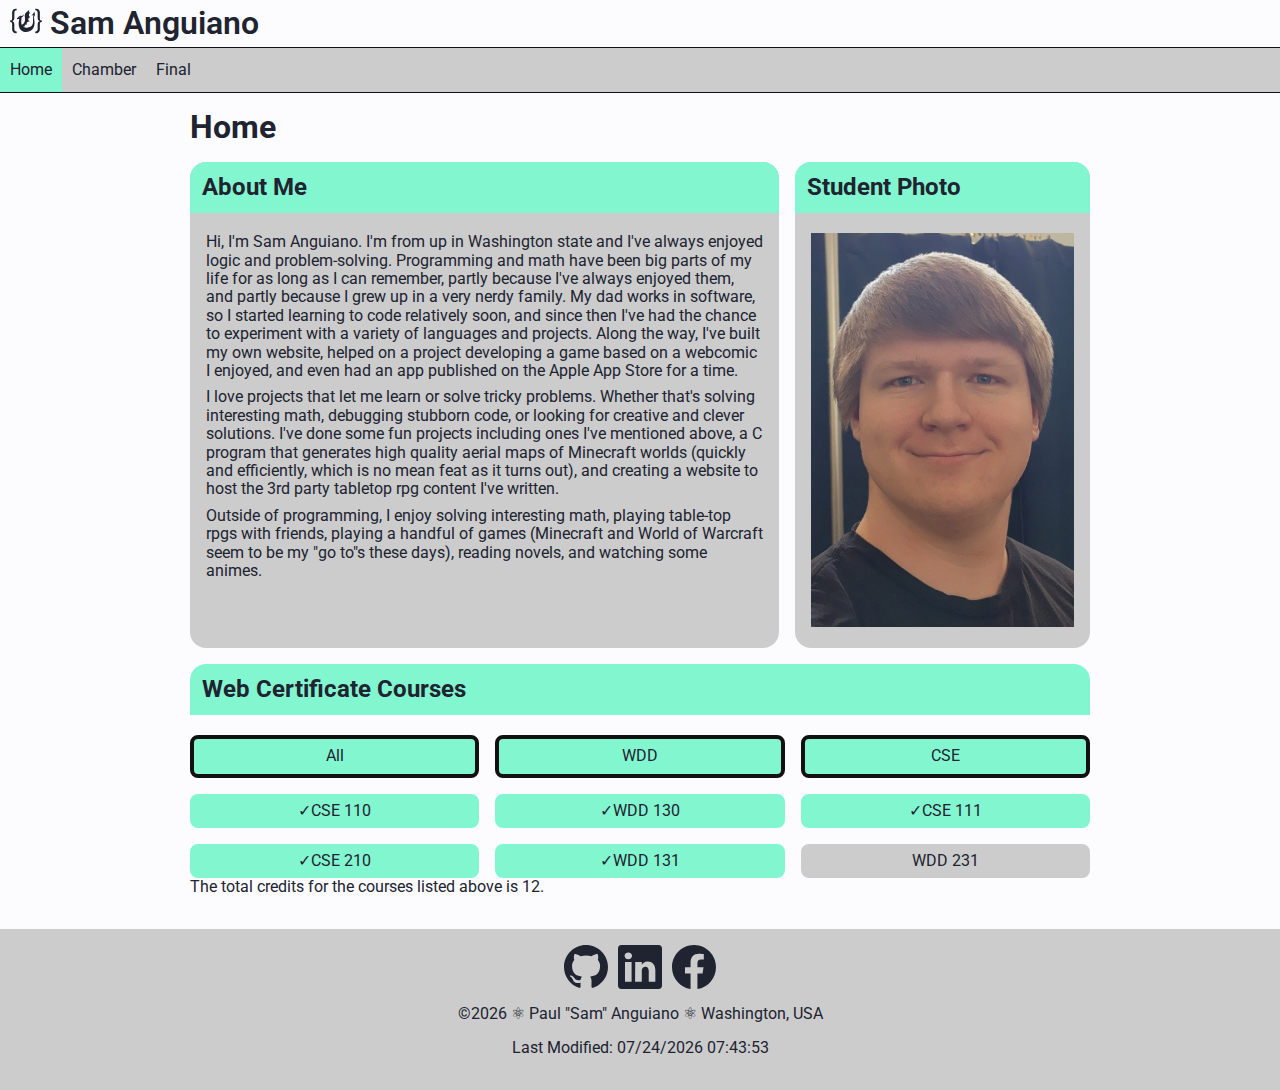
<file: index.html>
<!DOCTYPE html>
<html lang="en-us">
<head>
	<meta charset="utf-8">
	<meta name="viewport" content="width=device-width, initial-scale=1">
	<title>WDD 231 Course Home — Sam Anguiano</title>
	<meta name="description" content="WDD 231; Sam Anguiano; Course Home Page">
	<meta name="author" content="Sam Anguiano">
	<link rel="icon" type="image/png" href="images/favicon-96x96.png" sizes="96x96">
	<link rel="icon" type="image/svg+xml" href="images/favicon.svg">
	<link rel="shortcut icon" href="images/favicon.ico">
	<link rel="apple-touch-icon" sizes="180x180" href="images/apple-touch-icon.png">
	<meta name="apple-mobile-web-app-title" content="WDD 231">
	<link rel="manifest" href="site.webmanifest">
	<link rel="preconnect" href="https://fonts.googleapis.com">
	<link rel="preconnect" href="https://fonts.gstatic.com" crossorigin>
	<link href="https://fonts.googleapis.com/css2?family=Roboto:ital,wght@0,100..900;1,100..900&display=swap" rel="stylesheet">
	<link rel="stylesheet" type="text/css" href="styles/normalize.css">
	<link rel="stylesheet" type="text/css" href="styles/smaller.css">
	<link rel="stylesheet" type="text/css" href="styles/larger.css">
	<script defer src="scripts/getdates.js"></script>
	<script defer src="scripts/menu.js"></script>
	<script defer src="scripts/courses.js"></script>
</head>
<body>
	<header>
		<img src="images/logo.svg" alt="site logo" width="24" height="24">
		<span>Sam Anguiano</span>
		<button id="nav-btn" class="hamburger" aria-label="navigation"></button>
	</header>
	<nav id="nav-bar" class="navigation">
		<ul>
		  <li class="current"><a href="#">Home</a></li>
		  <li><a href="#">Chamber</a></li>
		  <li><a href="#">Final</a></li>
		</ul>
	</nav>
	<main>
		<h1>Home</h1>
		<section id="about-me">
			<h2>About Me</h2>
			<p>Hi, I'm Sam Anguiano. I'm from up in Washington state and I've always enjoyed logic and problem-solving. Programming and math have been big parts of my life for as long as I can remember, partly because I've always enjoyed them, and partly because I grew up in a very nerdy family. My dad works in software, so I started learning to code relatively soon, and since then I've had the chance to experiment with a variety of languages and projects. Along the way, I've built my own website, helped on a project developing a game based on a webcomic I enjoyed, and even had an app published on the Apple App Store for a time.</p>
			<p>I love projects that let me learn or solve tricky problems. Whether that's solving interesting math, debugging stubborn code, or looking for creative and clever solutions. I've done some fun projects including ones I've mentioned above, a C program that generates high quality aerial maps of Minecraft worlds (quickly and efficiently, which is no mean feat as it turns out), and creating a website to host the 3rd party tabletop rpg content I've written.</p>
			<p>Outside of programming, I enjoy solving interesting math, playing table-top rpgs with friends, playing a handful of games (Minecraft and World of Warcraft seem to be my "go to"s these days), reading novels, and watching some animes.</p>
		</section>
		<section id="photo">
			<h2>Student Photo</h2>
			<img loading="lazy" src="images/profile.jpg" width="400" height="600" alt="Portrait of Sam Anguiano.">
		</section>
		<section id="courses-section">
			<h2>Web Certificate Courses</h2>
			<div id="course-btns">
				<button id="courses-btn-all">All</button>
				<button id="courses-btn-wdd">WDD</button>
				<button id="courses-btn-cse">CSE</button>
			</div>
			<div id="courses"></div>
			<div>
				The total credits for the courses listed above is <span id="course-credits"></span>.
			</div>
		</section>
	</main>
	<div id="spacer"></div>
	<footer>
		<div class="social">
			<a href="https://github.com/SamAng219255/" target="_blank"><img src="images/github.svg" alt="github profile link" width="44" height="44"></a>
			<a href="https://www.linkedin.com/in/samang219255" target="_blank"><img src="images/linkedin.svg" alt="linkedin profile link" width="44" height="44"></a>
			<a href="https://www.facebook.com/sam.anguiano.58" target="_blank"><img src="images/facebook.svg" alt="facebook profile link" width="44" height="44"></a>
		</div>
		<p>&copy;<span id="currentyear"></span> ⚛ Paul "Sam" Anguiano ⚛ Washington, USA</p>
		<p id="lastModified"></p>
	</footer>
</body>
</html>
</file>
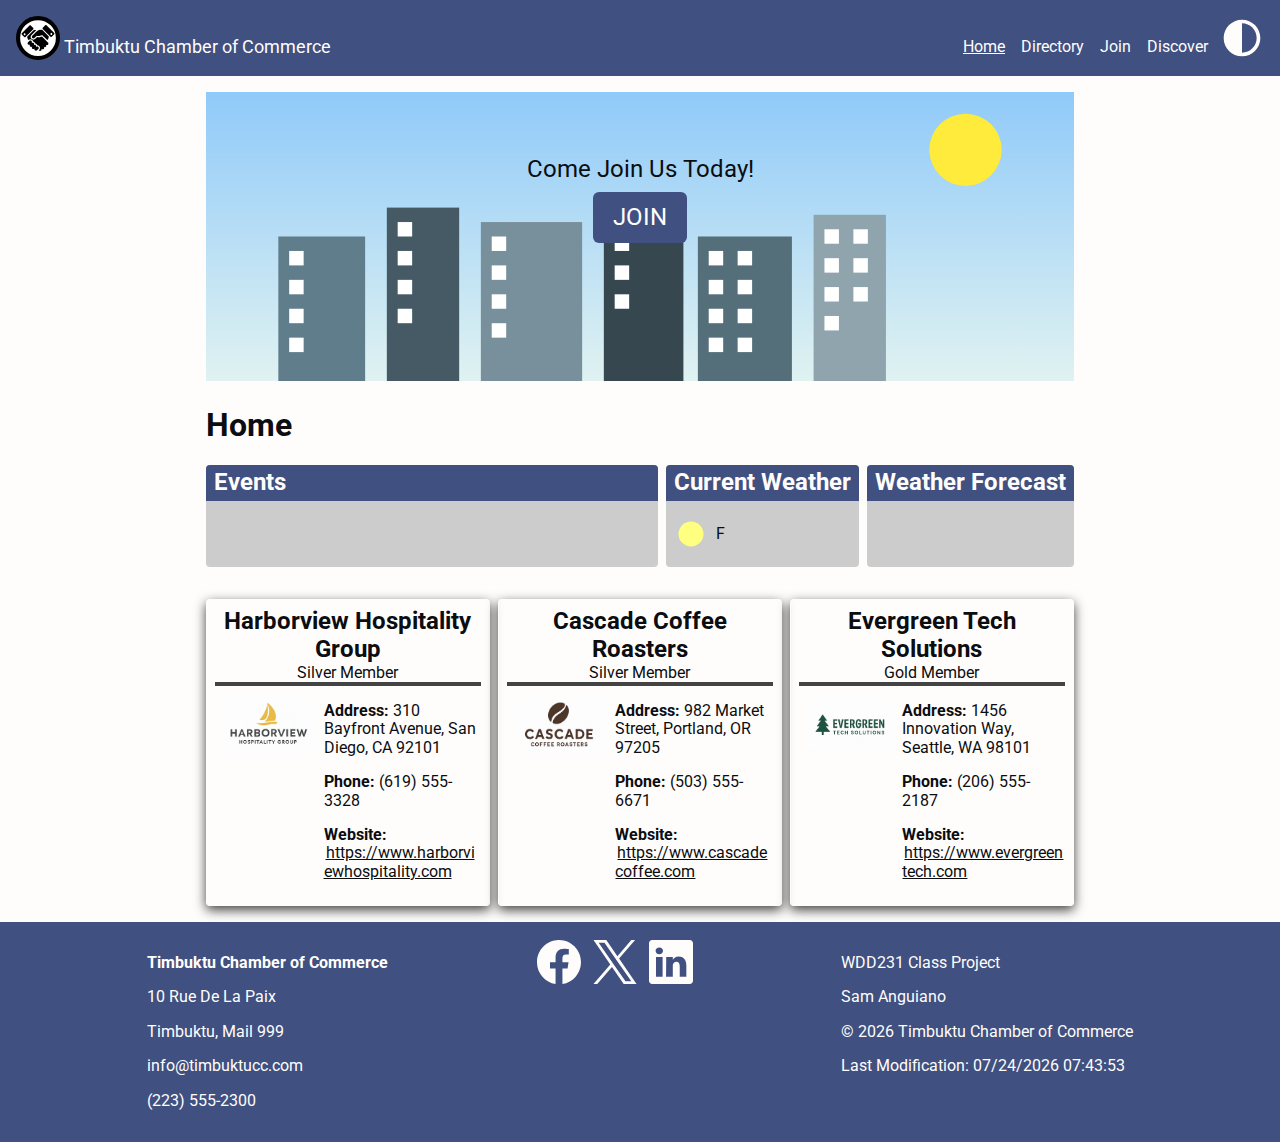
<file: chamber/index.html>
<!DOCTYPE html>
<html lang="en-us" class="no-transition">
<head>
	<meta charset="utf-8">
	<meta name="viewport" content="width=device-width, initial-scale=1">
	<title>Timbuktu Chamber of Commerce</title>
	<meta name="description" content="The website for the Timbuktu Chamber of Commerce. (Example page for WDD231 class.)">
	<meta name="author" content="Sam Anguiano">
	<link rel="icon" href="favicon.ico">
	<meta property="og:title" content="Timbuktu Chamber of Commerce">
	<meta property="og:description" content="The website for the Timbuktu Chamber of Commerce. (Example page for WDD231 class.)">
	<meta property="og:url" content="https://samang219255.github.io/wdd231/chamber/directory.html">
	<meta property="og:locale" content="en_US">
	<meta property="og:image" content="https://samang219255.github.io/wdd231/chamber/images/facebook_banner.png">
	<meta property="og:type" content="website">
	<meta name="twitter:url" content="https://samang219255.github.io/wdd231/chamber/directory.html">
	<meta name="twitter:title" content="Timbuktu Chamber of Commerce">
	<meta name="twitter:description" content="The website for the Timbuktu Chamber of Commerce. (Example page for WDD231 class.)">
	<meta name="twitter:card" content="summary">
	<link rel="preconnect" href="https://fonts.googleapis.com">
	<link rel="preconnect" href="https://fonts.gstatic.com" crossorigin>
	<link href="https://fonts.googleapis.com/css2?family=Roboto:ital,wght@0,100..900;1,100..900&display=swap" rel="stylesheet">
	<link rel="stylesheet" type="text/css" href="styles/normalize.css">
	<link rel="stylesheet" type="text/css" href="styles/chamber.css">
	<link rel="stylesheet" type="text/css" href="styles/chamber_larger.css">
	<link rel="stylesheet" type="text/css" href="styles/home.css">
	<script defer src="scripts/menu.js"></script>
	<script type="module" src="scripts/get_dates.js"></script>
	<script type="module" src="scripts/weather.mjs"></script>
	<script type="module" src="scripts/spotlights.mjs"></script>
	<script type="module" src="scripts/home.mjs"></script>
</head>
<body>
	<header>
		<img src="images/logo.svg" height="44" width="44" alt="Timbuktu Chamber of Commerce Logo">
		<span>Timbuktu Chamber of Commerce</span>
		<button id="light-dark-btn" aria-label="dark mode">
			<svg width="44" height="44" viewBox="0 0 24 24" fill="currentColor">
				<path d="M12,22 C17.5228475,22 22,17.5228475 22,12 C22,6.4771525 17.5228475,2 12,2 C6.4771525,2 2,6.4771525 2,12 C2,17.5228475 6.4771525,22 12,22 Z M12,20 L12,4 C16.418278,4 20,7.581722 20,12 C20,16.418278 16.418278,20 12,20 Z"></path>
			</svg>
		</button>
		<button id="nav-btn" aria-label="toggle navigation">
			<svg class="svg-hamburger" width="44" height="44" viewBox="0 0 24 24" fill="none" stroke="currentColor" stroke-width="2" stroke-linecap="round" stroke-linejoin="round">
				<line x1="3" y1="6" x2="21" y2="6"></line>
				<line x1="3" y1="12" x2="21" y2="12"></line>
				<line x1="3" y1="18" x2="21" y2="18"></line>
			</svg>
			<svg class="svg-x" width="44" height="44" viewBox="0 0 24 24" fill="none" stroke="currentColor" stroke-width="2" stroke-linecap="round" stroke-linejoin="round">
				<line x1="18" y1="6" x2="6" y2="18"></line>
				<line x1="6" y1="6" x2="18" y2="18"></line>
			</svg>
		</button>
		<nav id="nav-bar">
			<a href="./" class="current">Home</a>
			<a href="./directory.html">Directory</a>
			<a href="./join.html">Join</a>
			<a href="./discover.html">Discover</a>
		</nav>
	</header>
	<main>
		<div id="hero">
			<img src="images/hero.svg" alt="A city skyline." width="900" height="300">
			<div id="call">
				Come Join Us Today!
				<a href="./join.html">JOIN</a>
			</div>
		</div>
		<h1>Home</h1>
		<div id="widgets">
			<section id="events">
				<h2>Events</h2>
			</section>
			<section id="current-weather">
				<h2>Current Weather</h2>
				<div>
					<img id="weather-icon" alt="weather icon" src="images/sun.svg" width="100" height="100" crossorigin="anonymous" referrerpolicy="no-referrer">
					<div>
						<p id="display-temp"><b></b> F</p>
						<p class="placeholder-data">Weather</p>
						<p class="placeholder-data">High:</p>
						<p class="placeholder-data">Low:</p>
						<p class="placeholder-data">Humidity:</p>
						<p class="placeholder-data">Sunrise:</p>
						<p class="placeholder-data">Sunset:</p>
					</div>
				</div>
			</section>
			<section id="forecast">
				<h2>Weather Forecast</h2>
			</section>
		</div>
		<div id="spotlights">
			<div class="spotlight placeholder">
				<h2>███████ ██████</h2>
				<span class="member-level">████ ██████</span>
				<svg width="80" height="80" viewBox="0 0 80 80" fill="currentColor">
					<rect x="0" y="0" width="80" height="80" rx="16" ry="16"></rect>
				</svg>
				<div class="member-info">
					<p>████ █████ ██████ █████████</p>
					<p>████ █████ ███ ███████</p>
					<p>████ █████ ██████ ████ █████</p>
				</div>
			</div>
			<div class="spotlight placeholder">
				<h2>███████ ██████</h2>
				<span class="member-level">████ ██████</span>
				<svg width="80" height="80" viewBox="0 0 80 80" fill="currentColor">
					<rect x="0" y="0" width="80" height="80" rx="16" ry="16"></rect>
				</svg>
				<div class="member-info">
					<p>████ █████ ██████ █████████</p>
					<p>████ █████ ███ ███████</p>
					<p>████ █████ ██████ ████ █████</p>
				</div>
			</div>
			<div class="spotlight placeholder">
				<h2>███████ ██████</h2>
				<span class="member-level">████ ██████</span>
				<svg width="80" height="80" viewBox="0 0 80 80" fill="currentColor">
					<rect x="0" y="0" width="80" height="80" rx="16" ry="16"></rect>
				</svg>
				<div class="member-info">
					<p>████ █████ ██████ █████████</p>
					<p>████ █████ ███ ███████</p>
					<p>████ █████ ██████ ████ █████</p>
				</div>
			</div>
		</div>
	</main>
	<footer>
		<div>
			<p><b>Timbuktu Chamber of Commerce</b></p>
			<p>10 Rue De La Paix</p>
			<p>Timbuktu, Mail 999</p>
			<p>info@timbuktucc.com</p>
			<p>(223) 555-2300</p>
		</div>
		<div id="socials">
			<a href="https://facebook.com" target="_blank">
				<svg xmlns="http://www.w3.org/2000/svg" width="44" height="44" fill="#fffdfc" class="bi bi-facebook" viewBox="0 0 16 16" aria-label="social media link for Facebook">
					<path d="M16 8.049c0-4.446-3.582-8.05-8-8.05C3.58 0-.002 3.603-.002 8.05c0 4.017 2.926 7.347 6.75 7.951v-5.625h-2.03V8.05H6.75V6.275c0-2.017 1.195-3.131 3.022-3.131.876 0 1.791.157 1.791.157v1.98h-1.009c-.993 0-1.303.621-1.303 1.258v1.51h2.218l-.354 2.326H9.25V16c3.824-.604 6.75-3.934 6.75-7.951"></path>
				</svg>
			</a>
			<a href="https://twitter.com" target="_blank">
				<svg width="44" height="44" viewBox="0 0 1227 1227" fill="#fffdfc" xmlns="http://www.w3.org/2000/svg" aria-label="social media link for X">
					<path d="M714.163 519.284L1160.89 0H1055.03L667.137 450.887L357.328 0H0L468.492 681.821L0 1226.37H105.866L515.491 750.218L842.672 1226.37H1200L714.137 519.284H714.163ZM569.165 687.828L521.697 619.934L144.011 79.6944H306.615L611.412 515.685L658.88 583.579L1055.08 1150.3H892.476L569.165 687.854V687.828Z" transform="translate(13.5 0)"/>
				</svg>
			</a>
			<a href="https://linkedin.com" target="_blank">
				<svg xmlns="http://www.w3.org/2000/svg" width="44" height="44" fill="#fffdfc" class="bi bi-linkedin" viewBox="0 0 16 16" aria-label="social media link for LinkedIn">
					<path d="M0 1.146C0 .513.526 0 1.175 0h13.65C15.474 0 16 .513 16 1.146v13.708c0 .633-.526 1.146-1.175 1.146H1.175C.526 16 0 15.487 0 14.854zm4.943 12.248V6.169H2.542v7.225zm-1.2-8.212c.837 0 1.358-.554 1.358-1.248-.015-.709-.52-1.248-1.342-1.248S2.4 3.226 2.4 3.934c0 .694.521 1.248 1.327 1.248zm4.908 8.212V9.359c0-.216.016-.432.08-.586.173-.431.568-.878 1.232-.878.869 0 1.216.662 1.216 1.634v3.865h2.401V9.25c0-2.22-1.184-3.252-2.764-3.252-1.274 0-1.845.7-2.165 1.193v.025h-.016l.016-.025V6.169h-2.4c.03.678 0 7.225 0 7.225z"></path>
				</svg>
			</a>
		</div>
		<div>
			<p>WDD231 Class Project</p>
			<p>Sam Anguiano</p>
			<p>&copy; <span id="currentyear"></span> Timbuktu Chamber of Commerce</p>
			<p id="lastModified"></p>
		</div>
	</footer>
</body>
</html>
</file>
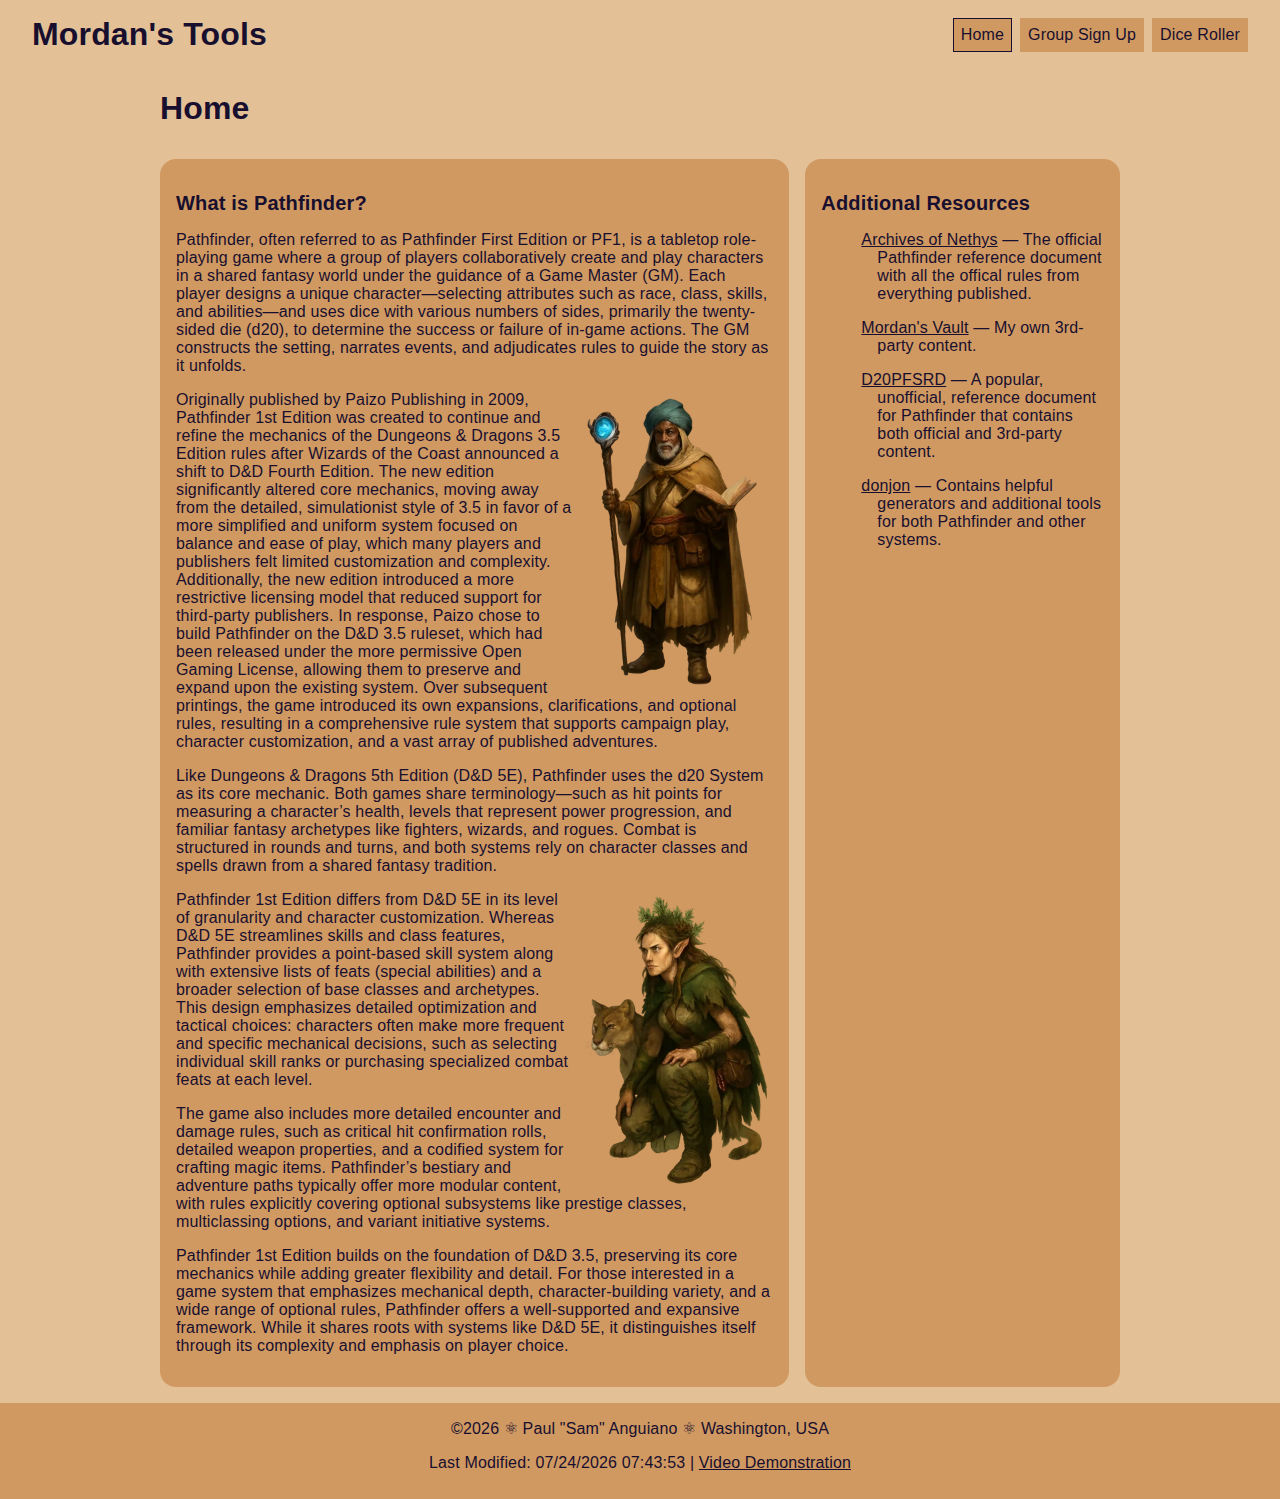
<file: finalproject/index.html>
<!DOCTYPE html>
<html lang="en-US">
<head>
	<meta charset="utf-8">
	<meta name="viewport" content="width=device-width, initial-scale=1">
	<link rel="apple-touch-icon" sizes="180x180" href="images/apple-touch-icon.png">
	<link rel="icon" type="image/png" sizes="32x32" href="images/favicon-32x32.png">
	<link rel="icon" type="image/png" sizes="16x16" href="images/favicon-16x16.png">
	<link rel="manifest" href="site.webmanifest">
	<link rel="mask-icon" href="images/safari-pinned-tab.svg" color="#5bbad5">
	<link rel="shortcut icon" href="images/favicon.ico">
	<meta name="msapplication-TileColor" content="#da532c">
	<meta name="msapplication-config" content="browserconfig.xml">
	<meta name="theme-color" content="#ffffff">
	<link rel="stylesheet" type="text/css" href="styles/theme.css">
	<link rel="stylesheet" type="text/css" href="styles/home.css">
	<link rel="preconnect" href="https://fonts.googleapis.com">
	<link rel="preconnect" href="https://fonts.gstatic.com" crossorigin>
	<link href="https://fonts.googleapis.com/css2?family=Roboto&display=swap" rel="stylesheet">
	<title>Mordan's Tools</title>
	<meta property="og:title" content="Mordan's Tools">
	<meta property="og:description" content="Come check out what we have! This site contains an introduction to Pathfinder, a group finder to help you meet other people to play with, and an online dice roller to help manage your dice.">
	<meta property="og:url" content="https://samang219255.github.io/wdd231/project/">
	<meta property="og:locale" content="en_US">
	<meta property="og:image" content="https://samang219255.github.io/wdd231/project/images/fb_banner.jpg">
	<meta property="og:type" content="website">
	<meta property="og:site_name" content="Mordan's Tools">
	<meta name="twitter:url" content="https://samang219255.github.io/wdd231/project/">
	<meta name="twitter:title" content="Mordan's Tools">
	<meta name="twitter:description" content="Come check out what we have! This site contains an introduction to Pathfinder, a group finder to help you meet other people to play with, and an online dice roller to help manage your dice.">
	<meta name="twitter:card" content="summary">
	<meta name="description" content="name: Mordan's Tools, system: Pathfinder / 1st Edition / 1E / 1st Ed, content: [description of system, list of tools, group sign up, dice roller]">
	<meta name="author" content="Sam Anguiano">
	<script type="module" src="../scripts/getdates.js"></script>
	<script type="module" src="scripts/menu.js"></script>
</head>
<body>
	<header>
		<span id="site-name">Mordan's Tools</span>
		<button id="nav-button" aria-label="Navigation Menu, Closed"></button>
		<nav>
			<a href="./index.html" class="current">Home</a>
			<a href="./groups.html">Group Sign Up</a>
			<a href="./dice.html">Dice Roller</a>
		</nav>
	</header>
	<main>
		<h1>Home</h1>
		<section>
			<h2>What is Pathfinder?</h2>
			<p>Pathfinder, often referred to as Pathfinder First Edition or PF1, is a tabletop role-playing game where a group of players collaboratively create and play characters in a shared fantasy world under the guidance of a Game Master (GM). Each player designs a unique character—selecting attributes such as race, class, skills, and abilities—and uses dice with various numbers of sides, primarily the twenty-sided die (d20), to determine the success or failure of in-game actions. The GM constructs the setting, narrates events, and adjudicates rules to guide the story as it unfolds.</p>
			<img loading="lazy" src="images/wizard.webp" width="300" height="450" alt="A wizard, one of the possible character classes in Pathfinder.">
			<p>Originally published by Paizo Publishing in 2009, Pathfinder 1st Edition was created to continue and refine the mechanics of the Dungeons & Dragons 3.5 Edition rules after Wizards of the Coast announced a shift to D&D Fourth Edition. The new edition significantly altered core mechanics, moving away from the detailed, simulationist style of 3.5 in favor of a more simplified and uniform system focused on balance and ease of play, which many players and publishers felt limited customization and complexity. Additionally, the new edition introduced a more restrictive licensing model that reduced support for third-party publishers. In response, Paizo chose to build Pathfinder on the D&D 3.5 ruleset, which had been released under the more permissive Open Gaming License, allowing them to preserve and expand upon the existing system. Over subsequent printings, the game introduced its own expansions, clarifications, and optional rules, resulting in a comprehensive rule system that supports campaign play, character customization, and a vast array of published adventures.</p>
			<p>Like Dungeons & Dragons 5th Edition (D&D 5E), Pathfinder uses the d20 System as its core mechanic. Both games share terminology—such as hit points for measuring a character’s health, levels that represent power progression, and familiar fantasy archetypes like fighters, wizards, and rogues. Combat is structured in rounds and turns, and both systems rely on character classes and spells drawn from a shared fantasy tradition.</p>
			<img loading="lazy" src="images/druid.webp" width="300" height="450" alt="An elven druid, one of the possible set of character options in Pathfinder.">
			<p>Pathfinder 1st Edition differs from D&D 5E in its level of granularity and character customization. Whereas D&D 5E streamlines skills and class features, Pathfinder provides a point-based skill system along with extensive lists of feats (special abilities) and a broader selection of base classes and archetypes. This design emphasizes detailed optimization and tactical choices: characters often make more frequent and specific mechanical decisions, such as selecting individual skill ranks or purchasing specialized combat feats at each level.</p>
			<p>The game also includes more detailed encounter and damage rules, such as critical hit confirmation rolls, detailed weapon properties, and a codified system for crafting magic items. Pathfinder’s bestiary and adventure paths typically offer more modular content, with rules explicitly covering optional subsystems like prestige classes, multiclassing options, and variant initiative systems.</p>
			<p>Pathfinder 1st Edition builds on the foundation of D&D 3.5, preserving its core mechanics while adding greater flexibility and detail. For those interested in a game system that emphasizes mechanical depth, character-building variety, and a wide range of optional rules, Pathfinder offers a well-supported and expansive framework. While it shares roots with systems like D&D 5E, it distinguishes itself through its complexity and emphasis on player choice.</p>
		</section>
		<section>
			<h2>Additional Resources</h2>
			<ul id="resource-list">
				<li>
					<a href="https://aonprd.com" target="blank">Archives of Nethys</a>
					<span>The official Pathfinder reference document with all the offical rules from everything published.</span>
				</li>
				<li>
					<a href="https://adventure.amospia.com/ttrpg_stat_blocks/" target="blank">Mordan's Vault</a>
					<span>My own 3rd-party content.</span>
				</li>
				<li>
					<a href="https://www.d20pfsrd.com/" target="blank">D20PFSRD</a>
					<span>A popular, unofficial, reference document for Pathfinder that contains both official and 3rd-party content.</span>
				</li>
				<li>
					<a href="https://donjon.bin.sh/Pathfinder/" target="blank">donjon</a>
					<span>Contains helpful generators and additional tools for both Pathfinder and other systems.</span>
				</li>
			</ul>
		</section>
	</main>
	<footer>
		<p>&copy;<span id="currentyear"></span> ⚛ Paul "Sam" Anguiano ⚛ Washington, USA</p>
		<p>
			<span id="lastModified"></span>
			|
			<a href="https://youtu.be/AE-kOik8y1g" target="_blank">Video Demonstration</a>
		</p>
	</footer>
</body>
</html>
</file>
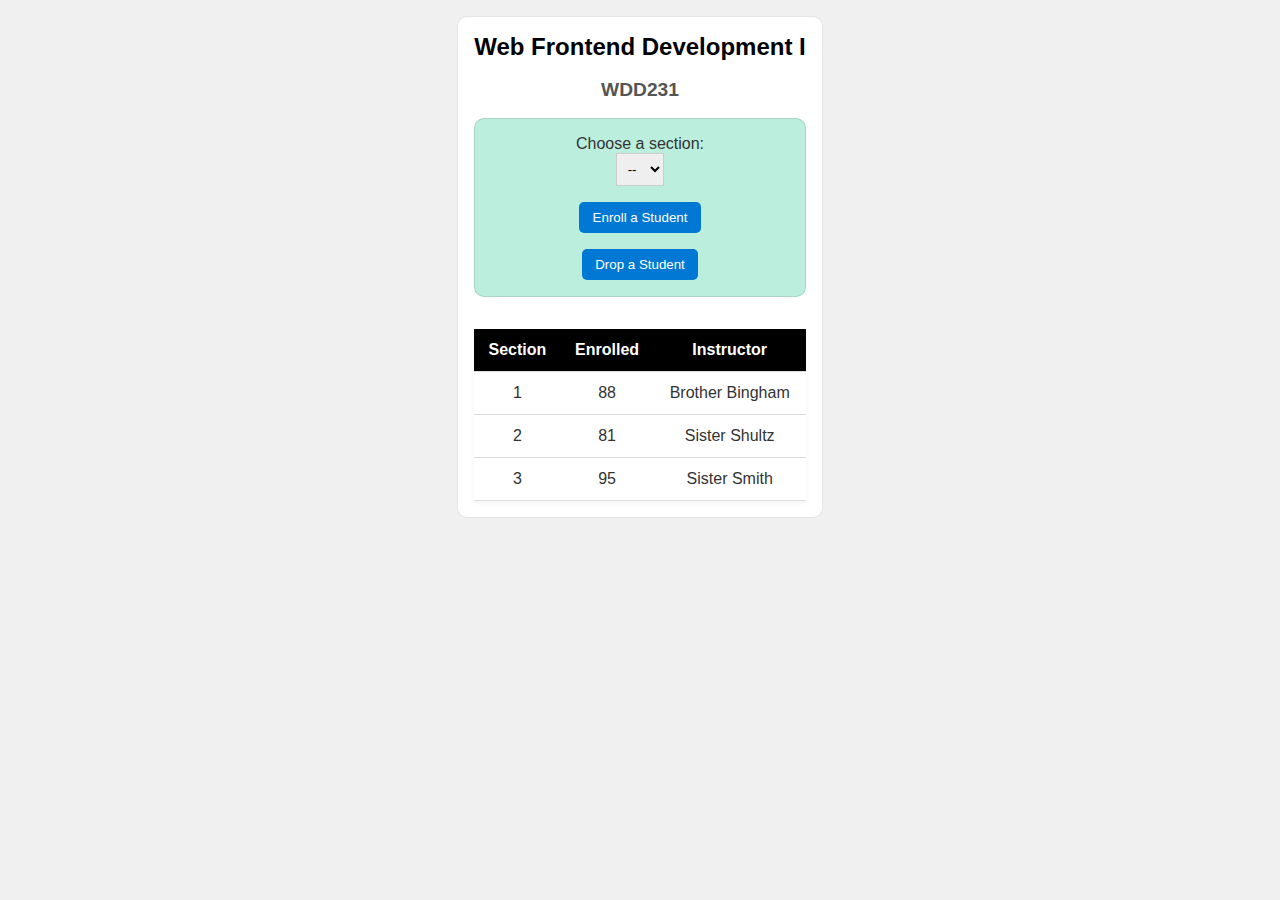
<file: modules.html>
<!DOCTYPE html>
<html lang="en">

<head>
  <meta charset="UTF-8">
  <meta name="viewport" content="width=device-width, initial-scale=1.0">
  <title>Modules Example: Course and Sections</title>
  <link rel="stylesheet" href="styles/modules.css">
  <script type="module" src="scripts/modules.mjs"></script>
</head>

<body>
  <main>
  <h1 id="courseName"></h1>
  <h2 id="courseCode"></h2>

  <div id="enrollment">
    <p>Choose a section:</p>
    <select id="sectionNumber">
      <option value="0" disabled selected>--</option>
    </select>
    <button id="enrollStudent">Enroll a Student</button>
    <button id="dropStudent">Drop a Student</button>
  </div>

  <table>
    <thead>
      <tr>
        <th>Section</th>
        <th>Enrolled</th>
        <th>Instructor</th>
      </tr>
    </thead>
    <tbody id="sections"></tbody>
  </table>
  </main>
</body>

</html>
</file>
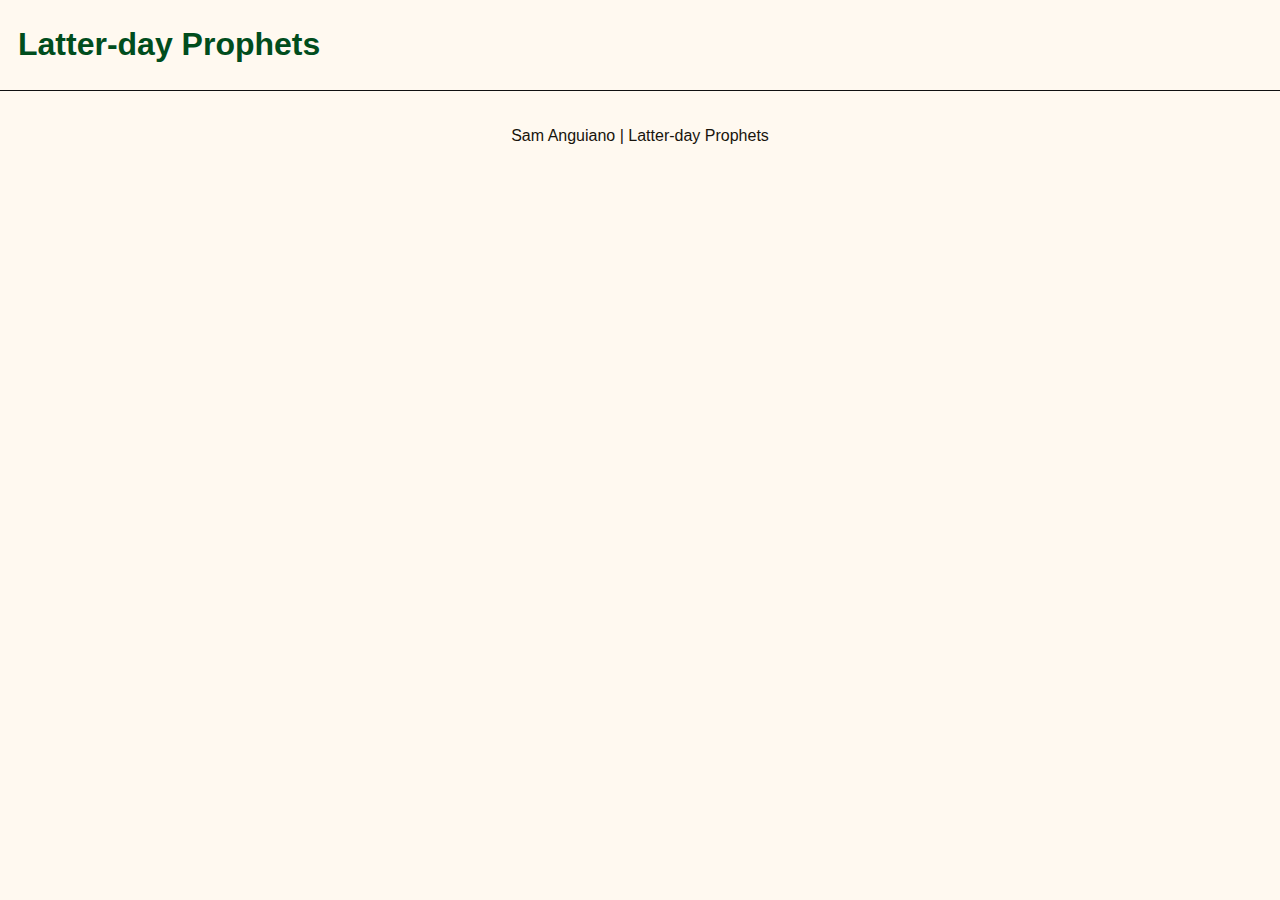
<file: prophets.html>
<!DOCTYPE html>
<html lang="en-us">
<head>
	<meta charset="utf-8">
	<meta name="viewport" content="width=device-width, initial-scale=1">
	<title>Prophets</title>
	<meta name="description" content="An assignment demonstrating the fetch API by fetching data regarding LDS prophets.">
	<meta name="author" content="Sam Anguiano">
	<link rel="icon" type="image/png" href="images/favicon-96x96.png" sizes="96x96">
	<link rel="icon" type="image/svg+xml" href="images/favicon.svg">
	<link rel="shortcut icon" href="images/favicon.ico">
	<link rel="apple-touch-icon" sizes="180x180" href="images/apple-touch-icon.png">
	<meta name="apple-mobile-web-app-title" content="WDD 231">
	<link rel="manifest" href="site.webmanifest">
	<meta property="og:title" content="Prophets">
	<meta property="og:description" content="An assignment demonstrating the fetch API by fetching data regarding LDS prophets.">
	<meta property="og:url" content="https://samang219255.github.io/wdd231/prophets.html">
	<meta property="og:locale" content="en_US">
	<meta property="og:image" content="https://samang219255.github.io/wdd231/images/logo_color_banner.png">
	<meta property="og:type" content="website">
	<meta property="og:site_name" content="WDD 231 Course Home — Sam Anguiano">
	<meta name="twitter:url" content="https://samang219255.github.io/wdd231/prophets.html">
	<meta name="twitter:title" content="Prophets">
	<meta name="twitter:description" content="An assignment demonstrating the fetch API by fetching data regarding LDS prophets.">
	<meta name="twitter:card" content="summary">
	<link rel="stylesheet" type="text/css" href="styles/normalize.css">
	<link rel="stylesheet" type="text/css" href="styles/prophets.css">
	<script defer src="scripts/prophets.js"></script>
</head>
<body>
	<header>
		<h1>Latter-day Prophets</h1>
	</header>
	<main>
		<div id="cards"></div>
	</main>
	<footer>
		Sam Anguiano | Latter-day Prophets
	</footer>
</body>
</html>
</file>
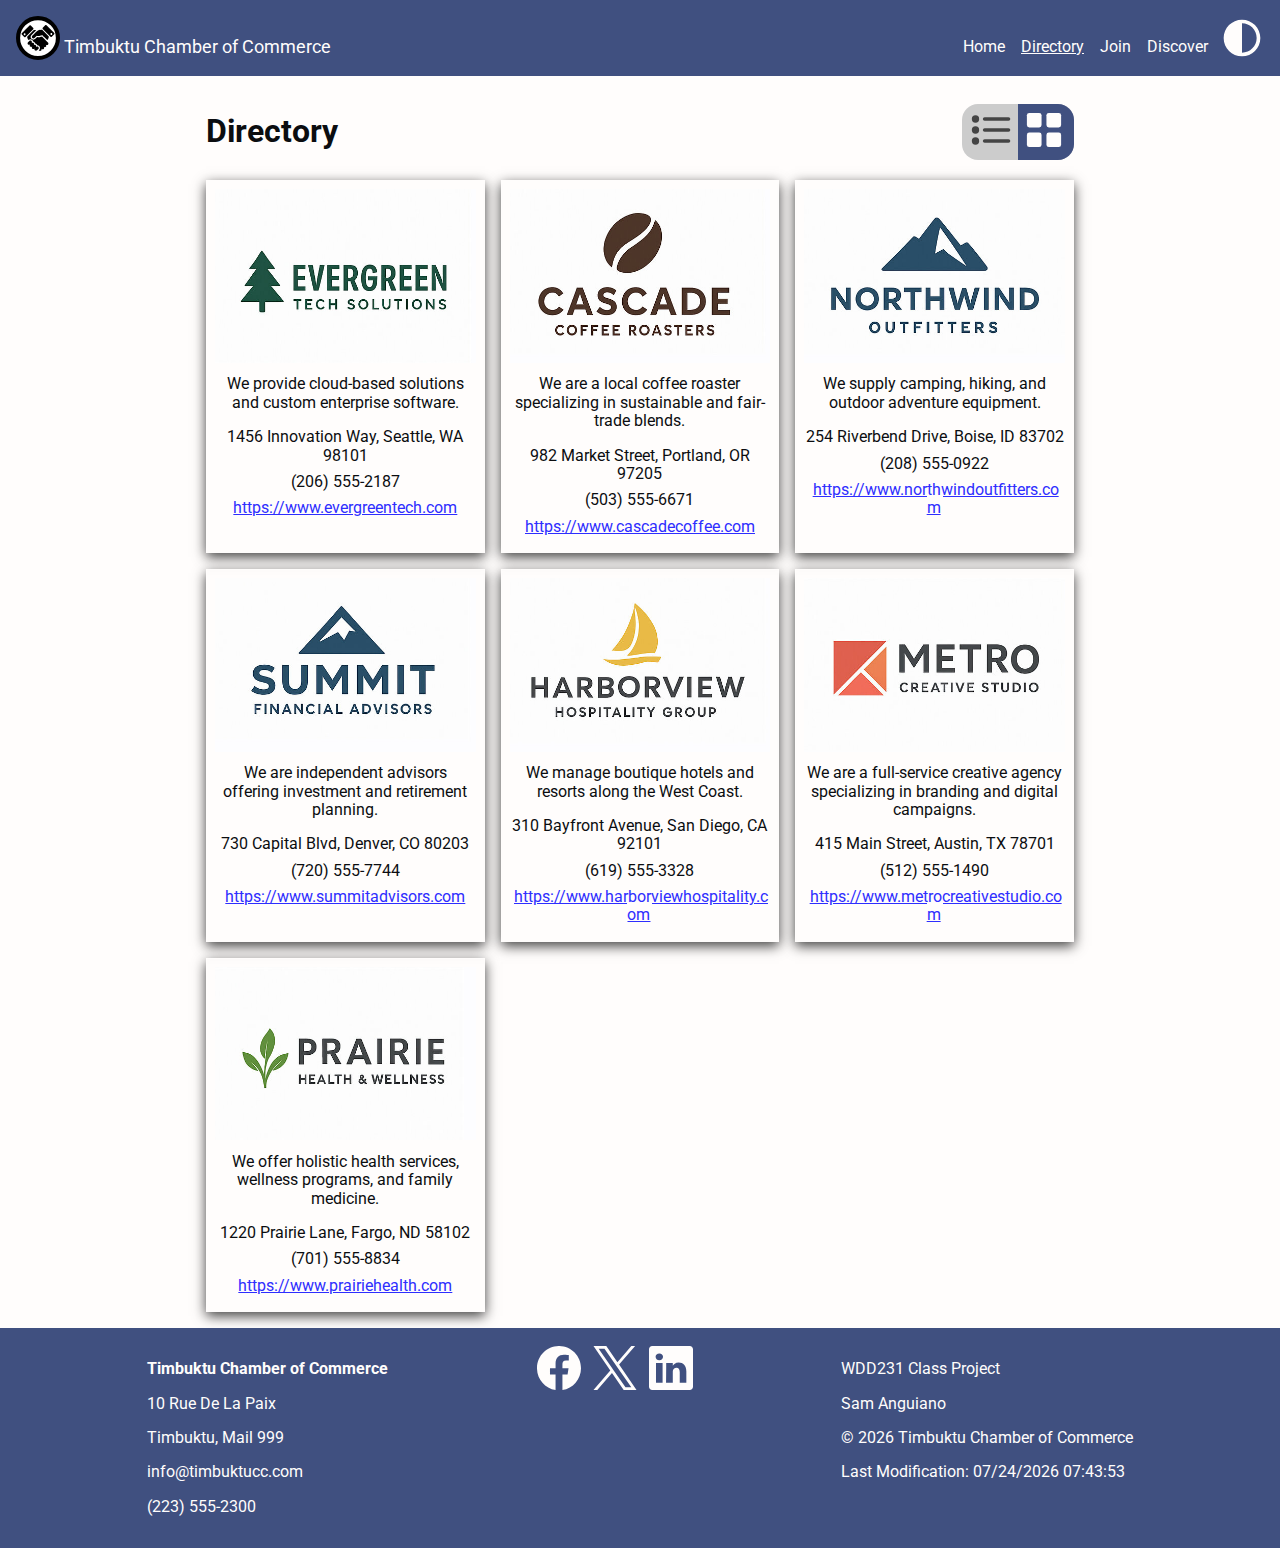
<file: chamber/directory.html>
<!DOCTYPE html>
<html lang="en-us" class="no-transition">
<head>
	<link rel="preload" href="data/members.json" as="fetch" crossorigin="anonymous">
	<link rel="preload" href="scripts/cards.js" as="script">
	<meta charset="utf-8">
	<meta name="viewport" content="width=device-width, initial-scale=1">
	<title>Directory — Timbuktu Chamber of Commerce</title>
	<meta name="description" content="A directory of members of the Timbuktu Chamber of Commerce.">
	<meta name="author" content="Sam Anguiano">
	<link rel="icon" href="favicon.ico">
	<meta property="og:title" content="Directory — Timbuktu Chamber of Commerce">
	<meta property="og:description" content="A directory of members of the Timbuktu Chamber of Commerce.">
	<meta property="og:url" content="https://samang219255.github.io/wdd231/chamber/directory.html">
	<meta property="og:locale" content="en_US">
	<meta property="og:image" content="https://samang219255.github.io/wdd231/chamber/images/facebook_banner.png">
	<meta property="og:type" content="website">
	<meta name="twitter:url" content="https://samang219255.github.io/wdd231/chamber/directory.html">
	<meta name="twitter:title" content="Directory — Timbuktu Chamber of Commerce">
	<meta name="twitter:description" content="A directory of members of the Timbuktu Chamber of Commerce.">
	<meta name="twitter:card" content="summary">
	<link rel="preconnect" href="https://fonts.googleapis.com">
	<link rel="preconnect" href="https://fonts.gstatic.com" crossorigin>
	<link href="https://fonts.googleapis.com/css2?family=Roboto:ital,wght@0,100..900;1,100..900&display=swap" rel="stylesheet">
	<link rel="stylesheet" type="text/css" href="styles/normalize.css">
	<link rel="stylesheet" type="text/css" href="styles/chamber.css">
	<link rel="stylesheet" type="text/css" href="styles/chamber_larger.css">
	<link rel="stylesheet" type="text/css" href="styles/directory.css">
	<script defer src="scripts/directory_cards.js"></script>
	<script defer src="scripts/menu.js"></script>
	<script defer src="scripts/get_dates.js"></script>
</head>
<body>
	<header>
		<img src="images/logo.svg" height="44" width="44" alt="Timbuktu Chamber of Commerce Logo">
		<span>Timbuktu Chamber of Commerce</span>
		<button id="light-dark-btn" aria-label="dark mode">
			<svg width="44" height="44" viewBox="0 0 24 24" fill="currentColor">
				<path d="M12,22 C17.5228475,22 22,17.5228475 22,12 C22,6.4771525 17.5228475,2 12,2 C6.4771525,2 2,6.4771525 2,12 C2,17.5228475 6.4771525,22 12,22 Z M12,20 L12,4 C16.418278,4 20,7.581722 20,12 C20,16.418278 16.418278,20 12,20 Z"></path>
			</svg>
		</button>
		<button id="nav-btn" aria-label="toggle navigation">
			<svg class="svg-hamburger" width="44" height="44" viewBox="0 0 24 24" fill="none" stroke="currentColor" stroke-width="2" stroke-linecap="round" stroke-linejoin="round">
				<line x1="3" y1="6" x2="21" y2="6"></line>
				<line x1="3" y1="12" x2="21" y2="12"></line>
				<line x1="3" y1="18" x2="21" y2="18"></line>
			</svg>
			<svg class="svg-x" width="44" height="44" viewBox="0 0 24 24" fill="none" stroke="currentColor" stroke-width="2" stroke-linecap="round" stroke-linejoin="round">
				<line x1="18" y1="6" x2="6" y2="18"></line>
				<line x1="6" y1="6" x2="18" y2="18"></line>
			</svg>
		</button>
		<nav id="nav-bar">
			<a href="./">Home</a>
			<a href="./directory.html" class="current">Directory</a>
			<a href="./join.html">Join</a>
			<a href="./discover.html">Discover</a>
		</nav>
	</header>
	<main>
		<h1>Directory</h1>
		<div id="display-options">
			<button id="display-list" aria-label="change display to list">
				<svg width="44" height="44" viewBox="0 0 24 24" stroke-linecap="round" stroke-linejoin="round">
					<g fill="currentColor" stroke="none" stroke-width="0">
						<circle cx="3" cy="6" r="2"></circle>
						<circle cx="3" cy="12" r="2"></circle>
						<circle cx="3" cy="18" r="2"></circle>
					</g>
					<g fill="none" stroke="currentColor" stroke-width="2">
						<line x1="8" y1="6" x2="21" y2="6"></line>
						<line x1="8" y1="12" x2="21" y2="12"></line>
						<line x1="8" y1="18" x2="21" y2="18"></line>
					</g>
				</svg>
			</button>
			<button id="display-grid" class="active" aria-label="change display to grid">
				<svg width="44" height="44" viewBox="0 0 9 9" fill="currentColor" stroke="none" stroke-width="0">
					<rect x="1" y="1" width="3" height="3" rx="0.5" ry="0.5"></rect>
					<rect x="5" y="1" width="3" height="3" rx="0.5" ry="0.5"></rect>
					<rect x="1" y="5" width="3" height="3" rx="0.5" ry="0.5"></rect>
					<rect x="5" y="5" width="3" height="3" rx="0.5" ry="0.5"></rect>
				</svg>
			</button>
		</div>
		<div id="cards" class="grid">
			<div class="card placeholder">
				<svg width="512" height="341" viewBox="0 0 512 341" fill="currentColor">
					<rect x="0" y="0" width="512" height="341" rx="16" ry="16"></rect>
				</svg>
				<div class="description">████████████████████████████████████████████████████████████████</div>
				<div class="name">████████████████████████</div>
				<div>████████████████████████████████</div>
				<div>(███) ███-████</div>
				<div>████████████████████████████████</div>
			</div>
			<div class="card placeholder">
				<svg width="512" height="341" viewBox="0 0 512 341" fill="currentColor">
					<rect x="0" y="0" width="512" height="341" rx="16" ry="16"></rect>
				</svg>
				<div class="description">████████████████████████████████████████████████████████████████</div>
				<div class="name">████████████████████████</div>
				<div>████████████████████████████████</div>
				<div>(███) ███-████</div>
				<div>████████████████████████████████</div>
			</div>
			<div class="card placeholder">
				<svg width="512" height="341" viewBox="0 0 512 341" fill="currentColor">
					<rect x="0" y="0" width="512" height="341" rx="16" ry="16"></rect>
				</svg>
				<div class="description">████████████████████████████████████████████████████████████████</div>
				<div class="name">████████████████████████</div>
				<div>████████████████████████████████</div>
				<div>(███) ███-████</div>
				<div>████████████████████████████████</div>
			</div>
			<div class="card placeholder">
				<svg width="512" height="341" viewBox="0 0 512 341" fill="currentColor">
					<rect x="0" y="0" width="512" height="341" rx="16" ry="16"></rect>
				</svg>
				<div class="description">████████████████████████████████████████████████████████████████</div>
				<div class="name">████████████████████████</div>
				<div>████████████████████████████████</div>
				<div>(███) ███-████</div>
				<div>████████████████████████████████</div>
			</div>
			<div class="card placeholder">
				<svg width="512" height="341" viewBox="0 0 512 341" fill="currentColor">
					<rect x="0" y="0" width="512" height="341" rx="16" ry="16"></rect>
				</svg>
				<div class="description">████████████████████████████████████████████████████████████████</div>
				<div class="name">████████████████████████</div>
				<div>████████████████████████████████</div>
				<div>(███) ███-████</div>
				<div>████████████████████████████████</div>
			</div>
			<div class="card placeholder">
				<svg width="512" height="341" viewBox="0 0 512 341" fill="currentColor">
					<rect x="0" y="0" width="512" height="341" rx="16" ry="16"></rect>
				</svg>
				<div class="description">████████████████████████████████████████████████████████████████</div>
				<div class="name">████████████████████████</div>
				<div>████████████████████████████████</div>
				<div>(███) ███-████</div>
				<div>████████████████████████████████</div>
			</div>
			<div class="card placeholder">
				<svg width="512" height="341" viewBox="0 0 512 341" fill="currentColor">
					<rect x="0" y="0" width="512" height="341" rx="16" ry="16"></rect>
				</svg>
				<div class="description">████████████████████████████████████████████████████████████████</div>
				<div class="name">████████████████████████</div>
				<div>████████████████████████████████</div>
				<div>(███) ███-████</div>
				<div>████████████████████████████████</div>
			</div>
		</div>
	</main>
	<footer>
		<div>
			<p><b>Timbuktu Chamber of Commerce</b></p>
			<p>10 Rue De La Paix</p>
			<p>Timbuktu, Mail 999</p>
			<p>info@timbuktucc.com</p>
			<p>(223) 555-2300</p>
		</div>
		<div id="socials">
			<a href="https://facebook.com" target="_blank">
				<svg xmlns="http://www.w3.org/2000/svg" width="44" height="44" fill="#fffdfc" class="bi bi-facebook" viewBox="0 0 16 16" aria-label="social media link for Facebook">
					<path d="M16 8.049c0-4.446-3.582-8.05-8-8.05C3.58 0-.002 3.603-.002 8.05c0 4.017 2.926 7.347 6.75 7.951v-5.625h-2.03V8.05H6.75V6.275c0-2.017 1.195-3.131 3.022-3.131.876 0 1.791.157 1.791.157v1.98h-1.009c-.993 0-1.303.621-1.303 1.258v1.51h2.218l-.354 2.326H9.25V16c3.824-.604 6.75-3.934 6.75-7.951"></path>
				</svg>
			</a>
			<a href="https://twitter.com" target="_blank">
				<svg width="44" height="44" viewBox="0 0 1227 1227" fill="#fffdfc" xmlns="http://www.w3.org/2000/svg" aria-label="social media link for X">
					<path d="M714.163 519.284L1160.89 0H1055.03L667.137 450.887L357.328 0H0L468.492 681.821L0 1226.37H105.866L515.491 750.218L842.672 1226.37H1200L714.137 519.284H714.163ZM569.165 687.828L521.697 619.934L144.011 79.6944H306.615L611.412 515.685L658.88 583.579L1055.08 1150.3H892.476L569.165 687.854V687.828Z" transform="translate(13.5 0)"/>
				</svg>
			</a>
			<a href="https://linkedin.com" target="_blank">
				<svg xmlns="http://www.w3.org/2000/svg" width="44" height="44" fill="#fffdfc" class="bi bi-linkedin" viewBox="0 0 16 16" aria-label="social media link for LinkedIn">
					<path d="M0 1.146C0 .513.526 0 1.175 0h13.65C15.474 0 16 .513 16 1.146v13.708c0 .633-.526 1.146-1.175 1.146H1.175C.526 16 0 15.487 0 14.854zm4.943 12.248V6.169H2.542v7.225zm-1.2-8.212c.837 0 1.358-.554 1.358-1.248-.015-.709-.52-1.248-1.342-1.248S2.4 3.226 2.4 3.934c0 .694.521 1.248 1.327 1.248zm4.908 8.212V9.359c0-.216.016-.432.08-.586.173-.431.568-.878 1.232-.878.869 0 1.216.662 1.216 1.634v3.865h2.401V9.25c0-2.22-1.184-3.252-2.764-3.252-1.274 0-1.845.7-2.165 1.193v.025h-.016l.016-.025V6.169h-2.4c.03.678 0 7.225 0 7.225z"></path>
				</svg>
			</a>
		</div>
		<div>
			<p>WDD231 Class Project</p>
			<p>Sam Anguiano</p>
			<p>&copy; <span id="currentyear"></span> Timbuktu Chamber of Commerce</p>
			<p id="lastModified"></p>
		</div>
	</footer>
</body>
</html>
</file>
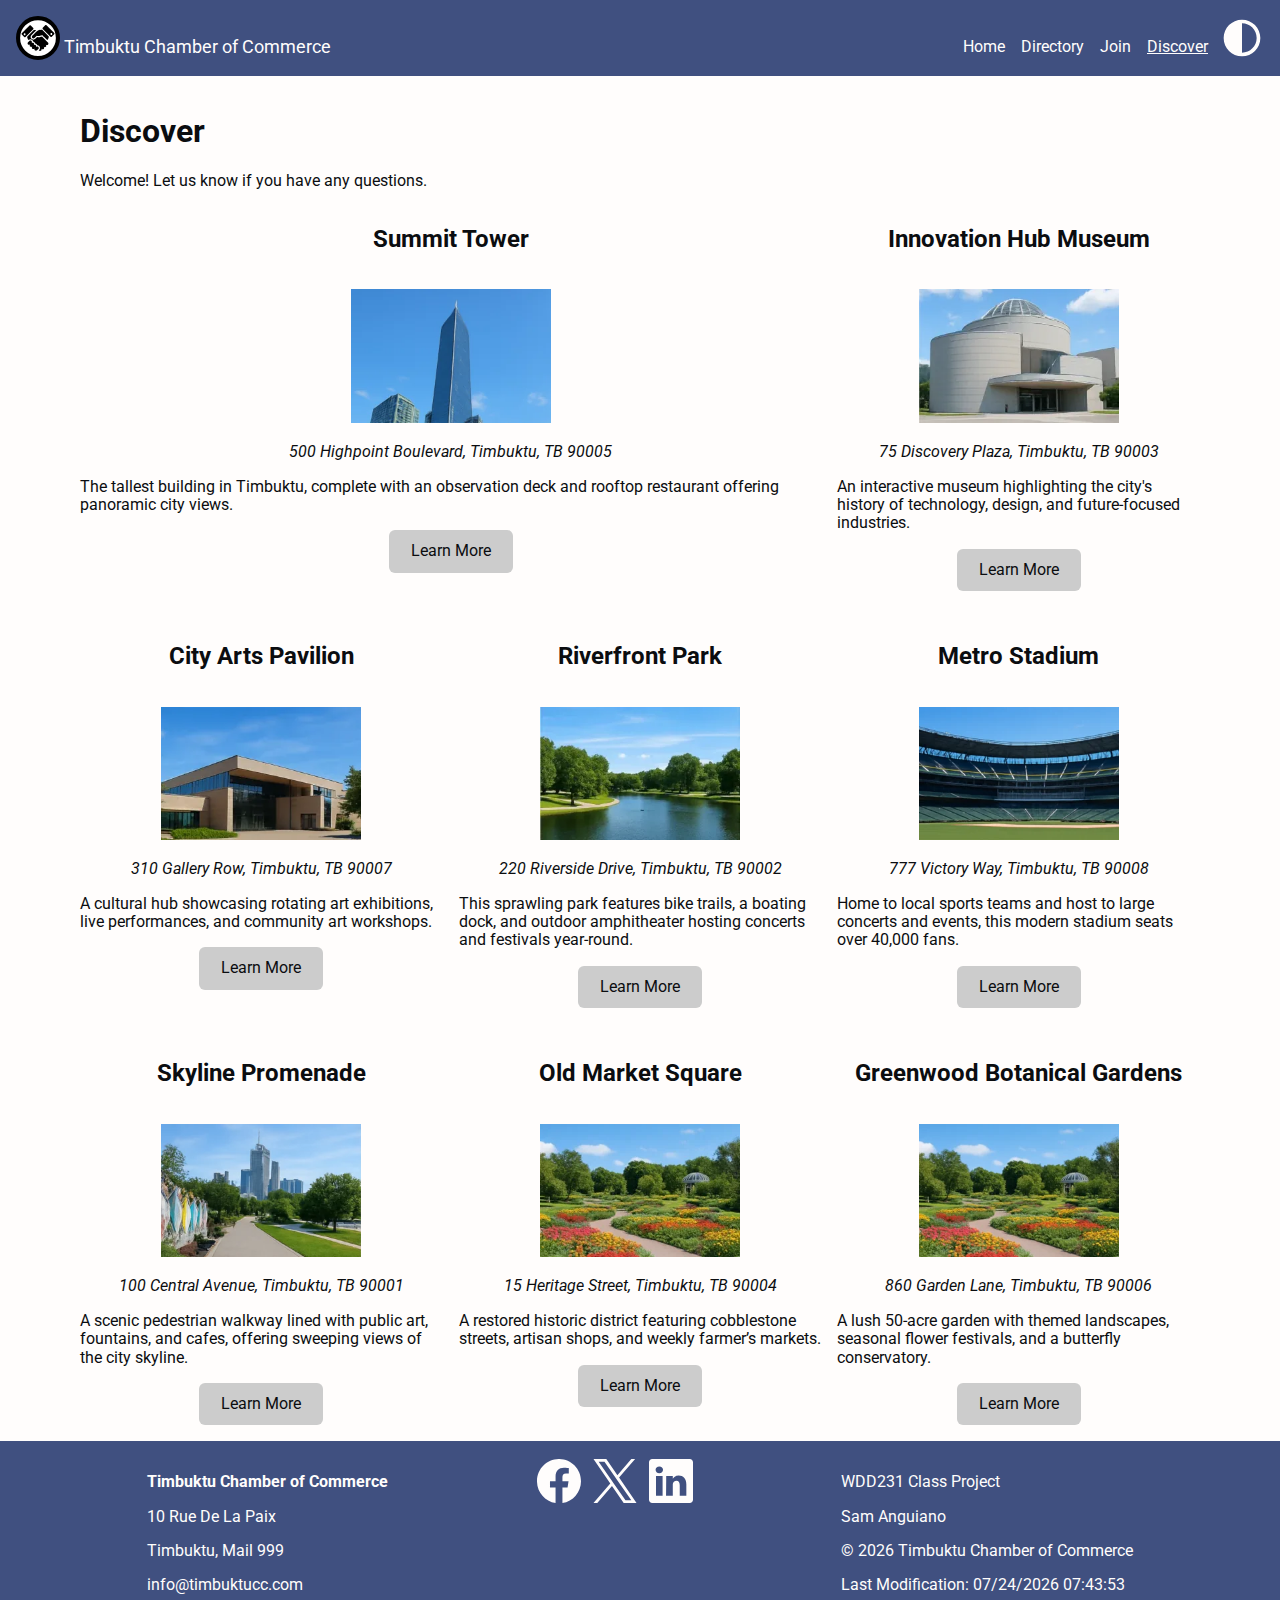
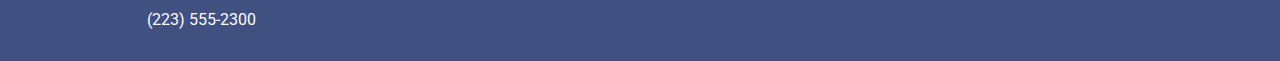
<file: chamber/discover.html>
<!DOCTYPE html>
<html lang="en-us" class="no-transition">
<head>
	<meta charset="utf-8">
	<meta name="viewport" content="width=device-width, initial-scale=1">
	<title>Discover — Timbuktu Chamber of Commerce</title>
	<meta name="description" content="Come learn about our local places of interest! (Example page for WDD231 class.)">
	<meta name="author" content="Sam Anguiano">
	<link rel="icon" href="favicon.ico">
	<meta property="og:title" content="Discover — Timbuktu Chamber of Commerce">
	<meta property="og:description" content="Come learn about our local places of interest! (Example page for WDD231 class.)">
	<meta property="og:url" content="https://samang219255.github.io/wdd231/chamber/directory.html">
	<meta property="og:locale" content="en_US">
	<meta property="og:image" content="https://samang219255.github.io/wdd231/chamber/images/facebook_banner.png">
	<meta property="og:type" content="website">
	<meta name="twitter:url" content="https://samang219255.github.io/wdd231/chamber/directory.html">
	<meta name="twitter:title" content="Discover — Timbuktu Chamber of Commerce">
	<meta name="twitter:description" content="Come learn about our local places of interest! (Example page for WDD231 class.)">
	<meta name="twitter:card" content="summary">
	<link rel="preconnect" href="https://fonts.googleapis.com">
	<link rel="preconnect" href="https://fonts.gstatic.com" crossorigin>
	<link href="https://fonts.googleapis.com/css2?family=Roboto:ital,wght@0,100..900;1,100..900&display=swap" rel="stylesheet">
	<link rel="stylesheet" type="text/css" href="styles/normalize.css">
	<link rel="stylesheet" type="text/css" href="styles/chamber.css">
	<link rel="stylesheet" type="text/css" href="styles/chamber_larger.css">
	<link rel="stylesheet" type="text/css" href="styles/discover.css">
	<script defer src="scripts/menu.js"></script>
	<script type="module" src="scripts/get_dates.js"></script>
	<script type="module" src="scripts/discover_cards.mjs"></script>
	<script type="module" src="scripts/welcome_back.mjs"></script>
</head>
<body>
	<header>
		<img src="images/logo.svg" height="44" width="44" alt="Timbuktu Chamber of Commerce Logo">
		<span>Timbuktu Chamber of Commerce</span>
		<button id="light-dark-btn" aria-label="dark mode">
			<svg width="44" height="44" viewBox="0 0 24 24" fill="currentColor">
				<path d="M12,22 C17.5228475,22 22,17.5228475 22,12 C22,6.4771525 17.5228475,2 12,2 C6.4771525,2 2,6.4771525 2,12 C2,17.5228475 6.4771525,22 12,22 Z M12,20 L12,4 C16.418278,4 20,7.581722 20,12 C20,16.418278 16.418278,20 12,20 Z"></path>
			</svg>
		</button>
		<button id="nav-btn" aria-label="toggle navigation">
			<svg class="svg-hamburger" width="44" height="44" viewBox="0 0 24 24" fill="none" stroke="currentColor" stroke-width="2" stroke-linecap="round" stroke-linejoin="round">
				<line x1="3" y1="6" x2="21" y2="6"></line>
				<line x1="3" y1="12" x2="21" y2="12"></line>
				<line x1="3" y1="18" x2="21" y2="18"></line>
			</svg>
			<svg class="svg-x" width="44" height="44" viewBox="0 0 24 24" fill="none" stroke="currentColor" stroke-width="2" stroke-linecap="round" stroke-linejoin="round">
				<line x1="18" y1="6" x2="6" y2="18"></line>
				<line x1="6" y1="6" x2="18" y2="18"></line>
			</svg>
		</button>
		<nav id="nav-bar">
			<a href="./">Home</a>
			<a href="./directory.html">Directory</a>
			<a href="./join.html">Join</a>
			<a href="./discover.html" class="current">Discover</a>
		</nav>
	</header>
	<main>
		<h1>Discover</h1>
		<p id="welcome" class="hide">placeholder</p>
		<div id="poi-cards">
			<section id="poi-0" class="placeholder"></section>
			<section id="poi-1" class="placeholder"></section>
			<section id="poi-2" class="placeholder"></section>
			<section id="poi-3" class="placeholder"></section>
			<section id="poi-4" class="placeholder"></section>
			<section id="poi-5" class="placeholder"></section>
			<section id="poi-6" class="placeholder"></section>
			<section id="poi-7" class="placeholder"></section>
		</div>
	</main>
	<footer>
		<div>
			<p><b>Timbuktu Chamber of Commerce</b></p>
			<p>10 Rue De La Paix</p>
			<p>Timbuktu, Mail 999</p>
			<p>info@timbuktucc.com</p>
			<p>(223) 555-2300</p>
		</div>
		<div id="socials">
			<a href="https://facebook.com" target="_blank">
				<svg xmlns="http://www.w3.org/2000/svg" width="44" height="44" fill="#fffdfc" class="bi bi-facebook" viewBox="0 0 16 16" aria-label="social media link for Facebook">
					<path d="M16 8.049c0-4.446-3.582-8.05-8-8.05C3.58 0-.002 3.603-.002 8.05c0 4.017 2.926 7.347 6.75 7.951v-5.625h-2.03V8.05H6.75V6.275c0-2.017 1.195-3.131 3.022-3.131.876 0 1.791.157 1.791.157v1.98h-1.009c-.993 0-1.303.621-1.303 1.258v1.51h2.218l-.354 2.326H9.25V16c3.824-.604 6.75-3.934 6.75-7.951"></path>
				</svg>
			</a>
			<a href="https://twitter.com" target="_blank">
				<svg width="44" height="44" viewBox="0 0 1227 1227" fill="#fffdfc" xmlns="http://www.w3.org/2000/svg" aria-label="social media link for X">
					<path d="M714.163 519.284L1160.89 0H1055.03L667.137 450.887L357.328 0H0L468.492 681.821L0 1226.37H105.866L515.491 750.218L842.672 1226.37H1200L714.137 519.284H714.163ZM569.165 687.828L521.697 619.934L144.011 79.6944H306.615L611.412 515.685L658.88 583.579L1055.08 1150.3H892.476L569.165 687.854V687.828Z" transform="translate(13.5 0)"/>
				</svg>
			</a>
			<a href="https://linkedin.com" target="_blank">
				<svg xmlns="http://www.w3.org/2000/svg" width="44" height="44" fill="#fffdfc" class="bi bi-linkedin" viewBox="0 0 16 16" aria-label="social media link for LinkedIn">
					<path d="M0 1.146C0 .513.526 0 1.175 0h13.65C15.474 0 16 .513 16 1.146v13.708c0 .633-.526 1.146-1.175 1.146H1.175C.526 16 0 15.487 0 14.854zm4.943 12.248V6.169H2.542v7.225zm-1.2-8.212c.837 0 1.358-.554 1.358-1.248-.015-.709-.52-1.248-1.342-1.248S2.4 3.226 2.4 3.934c0 .694.521 1.248 1.327 1.248zm4.908 8.212V9.359c0-.216.016-.432.08-.586.173-.431.568-.878 1.232-.878.869 0 1.216.662 1.216 1.634v3.865h2.401V9.25c0-2.22-1.184-3.252-2.764-3.252-1.274 0-1.845.7-2.165 1.193v.025h-.016l.016-.025V6.169h-2.4c.03.678 0 7.225 0 7.225z"></path>
				</svg>
			</a>
		</div>
		<div>
			<p>WDD231 Class Project</p>
			<p>Sam Anguiano</p>
			<p>&copy; <span id="currentyear"></span> Timbuktu Chamber of Commerce</p>
			<p id="lastModified"></p>
		</div>
	</footer>
	<dialog id="learn-more">
		
	</dialog>
</body>
</html>
</file>
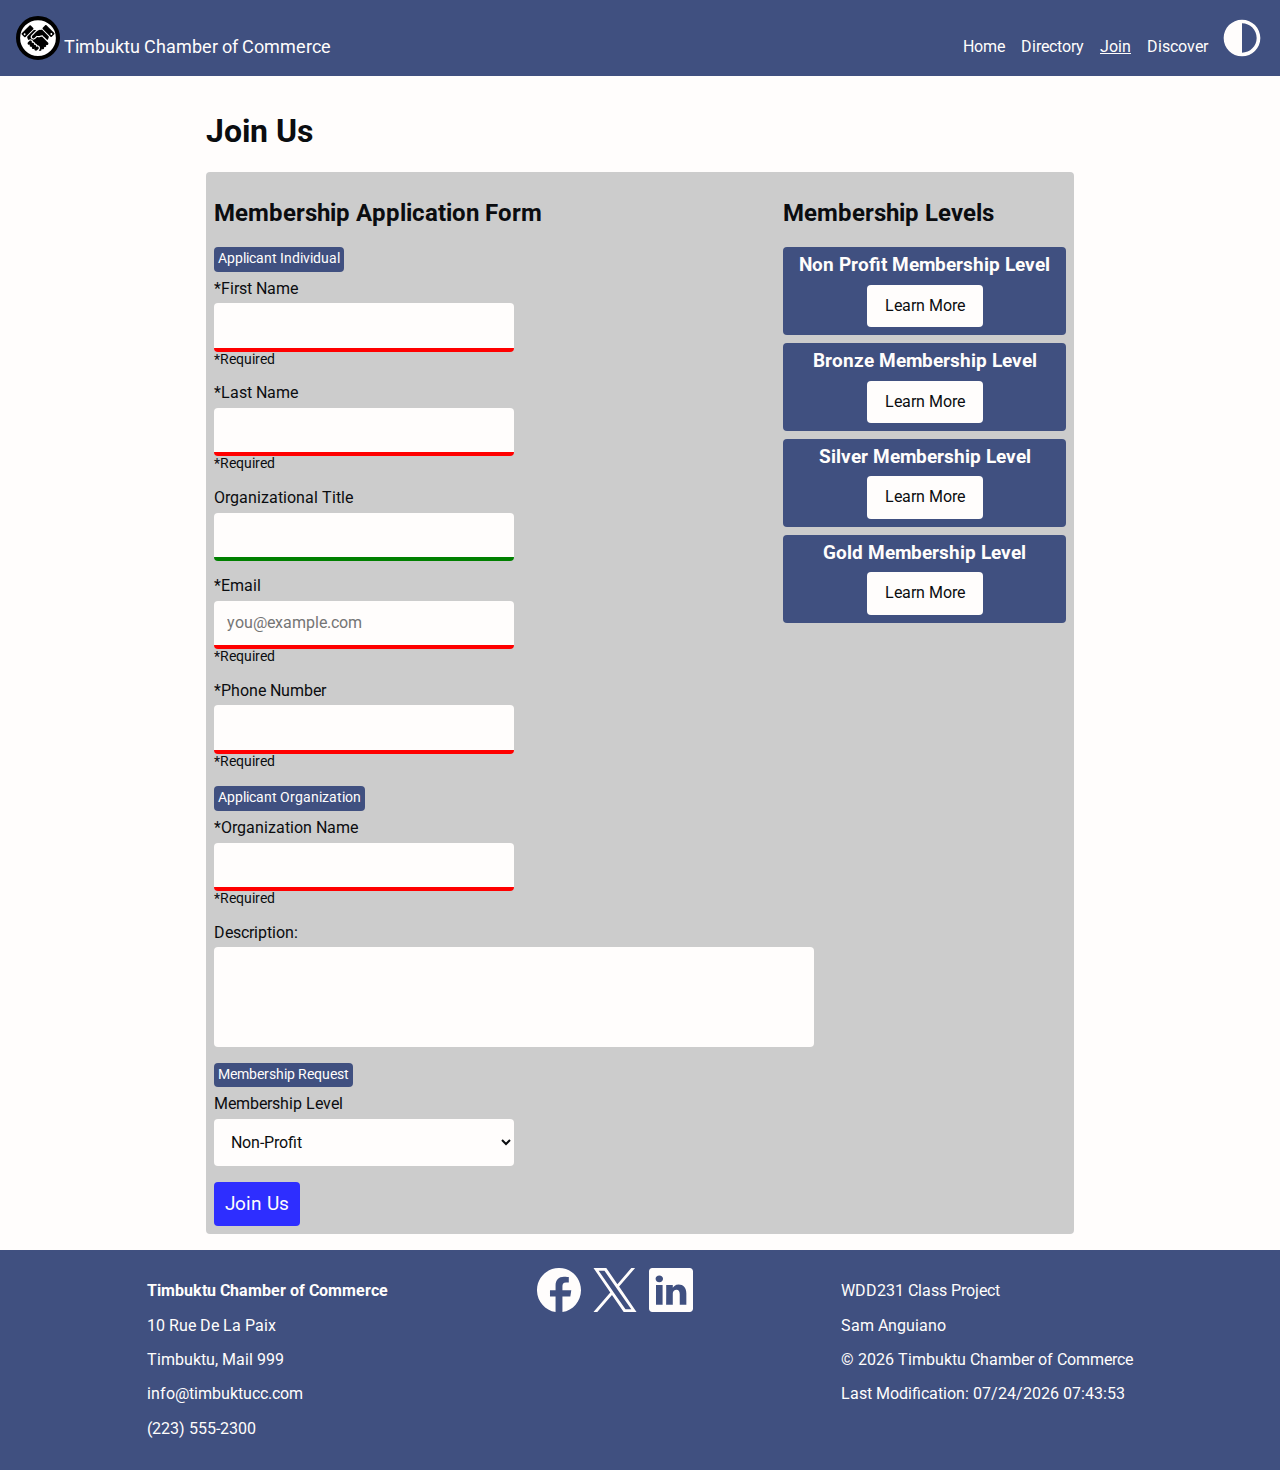
<file: chamber/join.html>
<!DOCTYPE html>
<html lang="en-us" class="no-transition">
<head>
	<meta charset="utf-8">
	<meta name="viewport" content="width=device-width, initial-scale=1">
	<title>Join — Timbuktu Chamber of Commerce</title>
	<meta name="description" content="Come join us in the Timbuktu Chamber of Commerce! (Example page for WDD231 class.)">
	<meta name="author" content="Sam Anguiano">
	<link rel="icon" href="favicon.ico">
	<meta property="og:title" content="Join — Timbuktu Chamber of Commerce">
	<meta property="og:description" content="Come join us in the Timbuktu Chamber of Commerce! (Example page for WDD231 class.)">
	<meta property="og:url" content="https://samang219255.github.io/wdd231/chamber/directory.html">
	<meta property="og:locale" content="en_US">
	<meta property="og:image" content="https://samang219255.github.io/wdd231/chamber/images/facebook_banner.png">
	<meta property="og:type" content="website">
	<meta name="twitter:url" content="https://samang219255.github.io/wdd231/chamber/directory.html">
	<meta name="twitter:title" content="Join — Timbuktu Chamber of Commerce">
	<meta name="twitter:description" content="Come join us in the Timbuktu Chamber of Commerce! (Example page for WDD231 class.)">
	<meta name="twitter:card" content="summary">
	<link rel="preconnect" href="https://fonts.googleapis.com">
	<link rel="preconnect" href="https://fonts.gstatic.com" crossorigin>
	<link href="https://fonts.googleapis.com/css2?family=Roboto:ital,wght@0,100..900;1,100..900&display=swap" rel="stylesheet">
	<link rel="stylesheet" type="text/css" href="styles/normalize.css">
	<link rel="stylesheet" type="text/css" href="styles/chamber.css">
	<link rel="stylesheet" type="text/css" href="styles/chamber_larger.css">
	<link rel="stylesheet" type="text/css" href="styles/join.css">
	<script defer src="scripts/menu.js"></script>
	<script type="module" src="scripts/get_dates.js"></script>
	<script type="module" src="scripts/join.mjs"></script>
</head>
<body>
	<header>
		<img src="images/logo.svg" height="44" width="44" alt="Timbuktu Chamber of Commerce Logo">
		<span>Timbuktu Chamber of Commerce</span>
		<button id="light-dark-btn" aria-label="dark mode">
			<svg width="44" height="44" viewBox="0 0 24 24" fill="currentColor">
				<path d="M12,22 C17.5228475,22 22,17.5228475 22,12 C22,6.4771525 17.5228475,2 12,2 C6.4771525,2 2,6.4771525 2,12 C2,17.5228475 6.4771525,22 12,22 Z M12,20 L12,4 C16.418278,4 20,7.581722 20,12 C20,16.418278 16.418278,20 12,20 Z"></path>
			</svg>
		</button>
		<button id="nav-btn" aria-label="toggle navigation">
			<svg class="svg-hamburger" width="44" height="44" viewBox="0 0 24 24" fill="none" stroke="currentColor" stroke-width="2" stroke-linecap="round" stroke-linejoin="round">
				<line x1="3" y1="6" x2="21" y2="6"></line>
				<line x1="3" y1="12" x2="21" y2="12"></line>
				<line x1="3" y1="18" x2="21" y2="18"></line>
			</svg>
			<svg class="svg-x" width="44" height="44" viewBox="0 0 24 24" fill="none" stroke="currentColor" stroke-width="2" stroke-linecap="round" stroke-linejoin="round">
				<line x1="18" y1="6" x2="6" y2="18"></line>
				<line x1="6" y1="6" x2="18" y2="18"></line>
			</svg>
		</button>
		<nav id="nav-bar">
			<a href="./">Home</a>
			<a href="./directory.html">Directory</a>
			<a href="./join.html" class="current">Join</a>
			<a href="./discover.html">Discover</a>
		</nav>
	</header>
	<main>
		<h1>Join Us</h1>
		<div>
			<section>
				<h2>Membership Application Form</h2>
				<form method="get" action="thankyou.html">
					<fieldset>
						<legend>Applicant Individual</legend>
						<label class="required">
							*First Name
							<input type="text" name="fname" autocomplete="given-name" title="Required." required>
						</label>
						<label class="required">
							*Last Name
							<input type="text" name="lname" autocomplete="family-name" title="Required." required>
						</label>
						<label>
							Organizational Title
							<input type="text" name="title" autocomplete="organization-title" pattern="[a-zA-Z\- ]{7,}" title="Must be at least 7 characters and allows letters, dashes, and spaces.">
						</label>
						<label class="required">
							*Email
							<input type="email" name="email" title="Required." required placeholder="you@example.com">
						</label>
						<label class="required">
							*Phone Number
							<input type="tel" name="phone" required>
						</label>
					</fieldset>
					<fieldset>
						<legend>Applicant Organization</legend>
						<label class="required">
							*Organization Name
							<input type="text" name="org-name" required>
						</label>
						<label>
							Description:
							<textarea rows="4" name="description"></textarea>
						</label>
					</fieldset>
					<fieldset>
						<legend>Membership Request</legend>
						<label>
							Membership Level
							<select name="level">
								<option>Non-Profit</option>
								<option>Bronze</option>
								<option>Silver</option>
								<option>Gold</option>
							</select>
						</label>
					</fieldset>
					<input type="hidden" name="timestamp" id="timestamp">
					<input type="submit" value="Join Us">
				</form>
			</section>
			<section id="memberships">
				<h2>Membership Levels</h2>
				<section>
					<h3>Non Profit Membership Level</h3>
					<button id="np-info-btn">Learn More</button>
				</section>
				<section>
					<h3>Bronze Membership Level</h3>
					<button id="bronze-info-btn">Learn More</button>
				</section>
				<section>
					<h3>Silver Membership Level</h3>
					<button id="silver-info-btn">Learn More</button>
				</section>
				<section>
					<h3>Gold Membership Level</h3>
					<button id="gold-info-btn">Learn More</button>
				</section>
			</section>
		</div>
	</main>
	<footer>
		<div>
			<p><b>Timbuktu Chamber of Commerce</b></p>
			<p>10 Rue De La Paix</p>
			<p>Timbuktu, Mail 999</p>
			<p>info@timbuktucc.com</p>
			<p>(223) 555-2300</p>
		</div>
		<div id="socials">
			<a href="https://facebook.com" target="_blank">
				<svg xmlns="http://www.w3.org/2000/svg" width="44" height="44" fill="#fffdfc" class="bi bi-facebook" viewBox="0 0 16 16" aria-label="social media link for Facebook">
					<path d="M16 8.049c0-4.446-3.582-8.05-8-8.05C3.58 0-.002 3.603-.002 8.05c0 4.017 2.926 7.347 6.75 7.951v-5.625h-2.03V8.05H6.75V6.275c0-2.017 1.195-3.131 3.022-3.131.876 0 1.791.157 1.791.157v1.98h-1.009c-.993 0-1.303.621-1.303 1.258v1.51h3.218l-.354 2.326H9.25V16c3.824-.604 6.75-3.934 6.75-7.951"></path>
				</svg>
			</a>
			<a href="https://twitter.com" target="_blank">
				<svg width="44" height="44" viewBox="0 0 1227 1227" fill="#fffdfc" xmlns="http://www.w3.org/2000/svg" aria-label="social media link for X">
					<path d="M714.163 519.284L1160.89 0H1055.03L667.137 450.887L357.328 0H0L468.492 681.821L0 1226.37H105.866L515.491 750.218L842.672 1226.37H1200L714.137 519.284H714.163ZM569.165 687.828L521.697 619.934L144.011 79.6944H306.615L611.412 515.685L658.88 583.579L1055.08 1150.3H892.476L569.165 687.854V687.828Z" transform="translate(13.5 0)"/>
				</svg>
			</a>
			<a href="https://linkedin.com" target="_blank">
				<svg xmlns="http://www.w3.org/2000/svg" width="44" height="44" fill="#fffdfc" class="bi bi-linkedin" viewBox="0 0 16 16" aria-label="social media link for LinkedIn">
					<path d="M0 1.146C0 .513.526 0 1.175 0h13.65C15.474 0 16 .513 16 1.146v13.708c0 .633-.526 1.146-1.175 1.146H1.175C.526 16 0 15.487 0 14.854zm4.943 12.248V6.169H2.542v7.225zm-1.2-8.212c.837 0 1.358-.554 1.358-1.248-.015-.709-.52-1.248-1.342-1.248S2.4 3.226 2.4 3.934c0 .694.521 1.248 1.327 1.248zm4.908 8.212V9.359c0-.216.016-.432.08-.586.173-.431.568-.878 1.232-.878.869 0 1.216.662 1.216 1.634v3.865h2.401V9.25c0-2.22-1.184-3.252-2.764-3.252-1.274 0-1.845.7-2.165 1.193v.025h-.016l.016-.025V6.169h-2.4c.03.678 0 7.225 0 7.225z"></path>
				</svg>
			</a>
		</div>
		<div>
			<p>WDD231 Class Project</p>
			<p>Sam Anguiano</p>
			<p>&copy; <span id="currentyear"></span> Timbuktu Chamber of Commerce</p>
			<p id="lastModified"></p>
		</div>
	</footer>
	<dialog id="membership-info" closedby="any"></dialog>
</body>
</html>
</file>
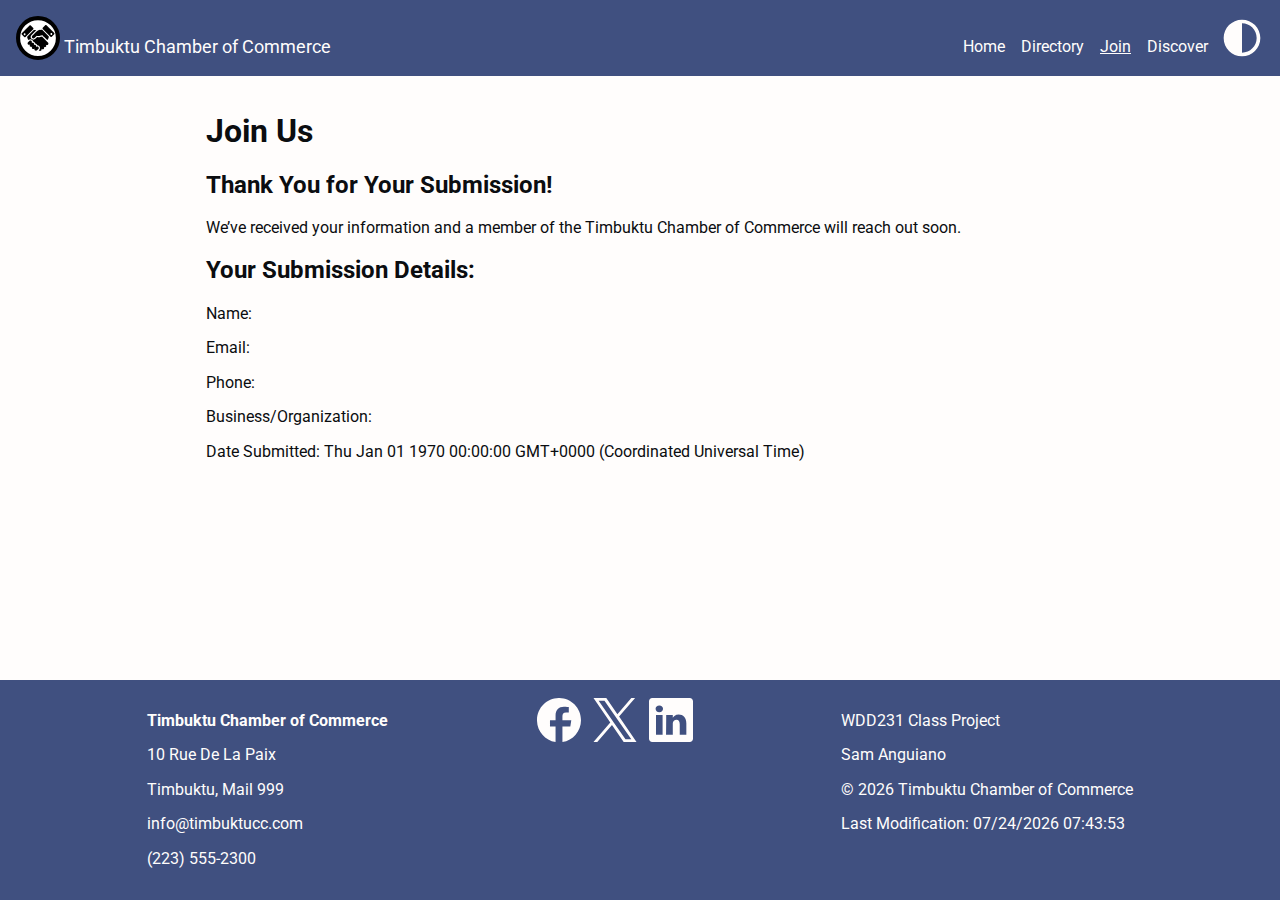
<file: chamber/thankyou.html>
<!DOCTYPE html>
<html lang="en-us" class="no-transition">
<head>
	<meta charset="utf-8">
	<meta name="viewport" content="width=device-width, initial-scale=1">
	<title>Join — Timbuktu Chamber of Commerce</title>
	<meta name="description" content="Come join us in the Timbuktu Chamber of Commerce! (Example page for WDD231 class.)">
	<meta name="author" content="Sam Anguiano">
	<link rel="icon" href="favicon.ico">
	<meta property="og:title" content="Join — Timbuktu Chamber of Commerce">
	<meta property="og:description" content="Come join us in the Timbuktu Chamber of Commerce! (Example page for WDD231 class.)">
	<meta property="og:url" content="https://samang219255.github.io/wdd231/chamber/directory.html">
	<meta property="og:locale" content="en_US">
	<meta property="og:image" content="https://samang219255.github.io/wdd231/chamber/images/facebook_banner.png">
	<meta property="og:type" content="website">
	<meta name="twitter:url" content="https://samang219255.github.io/wdd231/chamber/directory.html">
	<meta name="twitter:title" content="Join — Timbuktu Chamber of Commerce">
	<meta name="twitter:description" content="Come join us in the Timbuktu Chamber of Commerce! (Example page for WDD231 class.)">
	<meta name="twitter:card" content="summary">
	<link rel="preconnect" href="https://fonts.googleapis.com">
	<link rel="preconnect" href="https://fonts.gstatic.com" crossorigin>
	<link href="https://fonts.googleapis.com/css2?family=Roboto:ital,wght@0,100..900;1,100..900&display=swap" rel="stylesheet">
	<link rel="stylesheet" type="text/css" href="styles/normalize.css">
	<link rel="stylesheet" type="text/css" href="styles/chamber.css">
	<link rel="stylesheet" type="text/css" href="styles/chamber_larger.css">
	<link rel="stylesheet" type="text/css" href="styles/join.css">
	<script defer src="scripts/menu.js"></script>
	<script type="module" src="scripts/get_dates.js"></script>
	<script type="module" src="scripts/thank.mjs"></script>
</head>
<body>
	<header>
		<img src="images/logo.svg" height="44" width="44" alt="Timbuktu Chamber of Commerce Logo">
		<span>Timbuktu Chamber of Commerce</span>
		<button id="light-dark-btn" aria-label="dark mode">
			<svg width="44" height="44" viewBox="0 0 24 24" fill="currentColor">
				<path d="M12,22 C17.5228475,22 22,17.5228475 22,12 C22,6.4771525 17.5228475,2 12,2 C6.4771525,2 2,6.4771525 2,12 C2,17.5228475 6.4771525,22 12,22 Z M12,20 L12,4 C16.418278,4 20,7.581722 20,12 C20,16.418278 16.418278,20 12,20 Z"></path>
			</svg>
		</button>
		<button id="nav-btn" aria-label="toggle navigation">
			<svg class="svg-hamburger" width="44" height="44" viewBox="0 0 24 24" fill="none" stroke="currentColor" stroke-width="2" stroke-linecap="round" stroke-linejoin="round">
				<line x1="3" y1="6" x2="21" y2="6"></line>
				<line x1="3" y1="12" x2="21" y2="12"></line>
				<line x1="3" y1="18" x2="21" y2="18"></line>
			</svg>
			<svg class="svg-x" width="44" height="44" viewBox="0 0 24 24" fill="none" stroke="currentColor" stroke-width="2" stroke-linecap="round" stroke-linejoin="round">
				<line x1="18" y1="6" x2="6" y2="18"></line>
				<line x1="6" y1="6" x2="18" y2="18"></line>
			</svg>
		</button>
		<nav id="nav-bar">
			<a href="./">Home</a>
			<a href="./directory.html">Directory</a>
			<a href="./join.html" class="current">Join</a>
			<a href="./discover.html">Discover</a>
		</nav>
	</header>
	<main>
		<h1>Join Us</h1>
		<section>
			<h2>Thank You for Your Submission!</h2>
			<p>We’ve received your information and a member of the Timbuktu Chamber of Commerce will reach out soon.</p>
		</section>
		<section>
			<h2>Your Submission Details:</h2>
			<p>Name: <span id="full-name"></span></p>
			<p>Email: <span id="email"></span></p>
			<p>Phone: <span id="phone"></span></p>
			<p>Business/Organization: <span id="business"></span></p>
			<p>Date Submitted: <span id="date"></span></p>
		</section>
	</main>
	<footer>
		<div>
			<p><b>Timbuktu Chamber of Commerce</b></p>
			<p>10 Rue De La Paix</p>
			<p>Timbuktu, Mail 999</p>
			<p>info@timbuktucc.com</p>
			<p>(223) 555-2300</p>
		</div>
		<div id="socials">
			<a href="https://facebook.com" target="_blank">
				<svg xmlns="http://www.w3.org/2000/svg" width="44" height="44" fill="#fffdfc" class="bi bi-facebook" viewBox="0 0 16 16" aria-label="social media link for Facebook">
					<path d="M16 8.049c0-4.446-3.582-8.05-8-8.05C3.58 0-.002 3.603-.002 8.05c0 4.017 2.926 7.347 6.75 7.951v-5.625h-2.03V8.05H6.75V6.275c0-2.017 1.195-3.131 3.022-3.131.876 0 1.791.157 1.791.157v1.98h-1.009c-.993 0-1.303.621-1.303 1.258v1.51h3.218l-.354 2.326H9.25V16c3.824-.604 6.75-3.934 6.75-7.951"></path>
				</svg>
			</a>
			<a href="https://twitter.com" target="_blank">
				<svg width="44" height="44" viewBox="0 0 1227 1227" fill="#fffdfc" xmlns="http://www.w3.org/2000/svg" aria-label="social media link for X">
					<path d="M714.163 519.284L1160.89 0H1055.03L667.137 450.887L357.328 0H0L468.492 681.821L0 1226.37H105.866L515.491 750.218L842.672 1226.37H1200L714.137 519.284H714.163ZM569.165 687.828L521.697 619.934L144.011 79.6944H306.615L611.412 515.685L658.88 583.579L1055.08 1150.3H892.476L569.165 687.854V687.828Z" transform="translate(13.5 0)"/>
				</svg>
			</a>
			<a href="https://linkedin.com" target="_blank">
				<svg xmlns="http://www.w3.org/2000/svg" width="44" height="44" fill="#fffdfc" class="bi bi-linkedin" viewBox="0 0 16 16" aria-label="social media link for LinkedIn">
					<path d="M0 1.146C0 .513.526 0 1.175 0h13.65C15.474 0 16 .513 16 1.146v13.708c0 .633-.526 1.146-1.175 1.146H1.175C.526 16 0 15.487 0 14.854zm4.943 12.248V6.169H2.542v7.225zm-1.2-8.212c.837 0 1.358-.554 1.358-1.248-.015-.709-.52-1.248-1.342-1.248S2.4 3.226 2.4 3.934c0 .694.521 1.248 1.327 1.248zm4.908 8.212V9.359c0-.216.016-.432.08-.586.173-.431.568-.878 1.232-.878.869 0 1.216.662 1.216 1.634v3.865h2.401V9.25c0-2.22-1.184-3.252-2.764-3.252-1.274 0-1.845.7-2.165 1.193v.025h-.016l.016-.025V6.169h-2.4c.03.678 0 7.225 0 7.225z"></path>
				</svg>
			</a>
		</div>
		<div>
			<p>WDD231 Class Project</p>
			<p>Sam Anguiano</p>
			<p>&copy; <span id="currentyear"></span> Timbuktu Chamber of Commerce</p>
			<p id="lastModified"></p>
		</div>
	</footer>
</body>
</html>
</file>
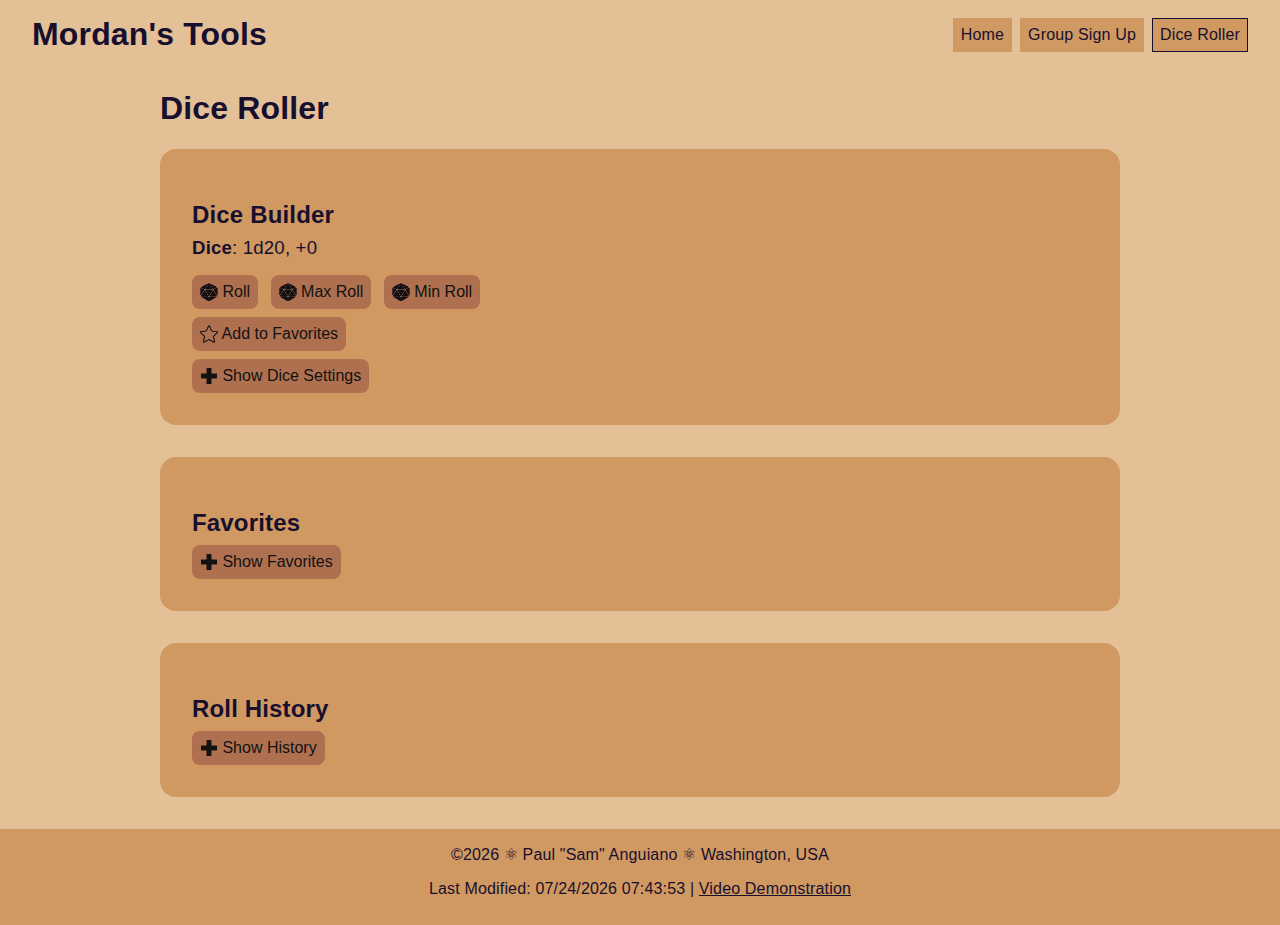
<file: finalproject/dice.html>
<!DOCTYPE html>
<html lang="en-US">
<head>
	<meta charset="utf-8">
	<meta name="viewport" content="width=device-width, initial-scale=1">
	<link rel="apple-touch-icon" sizes="180x180" href="images/apple-touch-icon.png">
	<link rel="icon" type="image/png" sizes="32x32" href="images/favicon-32x32.png">
	<link rel="icon" type="image/png" sizes="16x16" href="images/favicon-16x16.png">
	<link rel="manifest" href="site.webmanifest">
	<link rel="mask-icon" href="images/safari-pinned-tab.svg" color="#5bbad5">
	<link rel="shortcut icon" href="images/favicon.ico">
	<meta name="msapplication-TileColor" content="#da532c">
	<meta name="msapplication-config" content="browserconfig.xml">
	<meta name="theme-color" content="#ffffff">
	<link rel="stylesheet" type="text/css" href="styles/theme.css">
	<link rel="stylesheet" type="text/css" href="styles/dice.css">
	<title>Dice Roller — Mordan's Tools</title>
	<meta name="description" content="name: Mordan's Tools, system: Pathfinder / 1st Edition / 1E / 1st Ed, content: [dice roller]">
	<meta name="author" content="Sam Anguiano">
	<meta property="og:title" content="Dice Roller — Mordan's Tools">
	<meta property="og:description" content="Our dice roller let's you build whatever combination of dice you want then roll them all together. You can also save your favorites so that you can have your favorite spells and weapons ready to roll!">
	<meta property="og:url" content="https://samang219255.github.io/wdd231/project/">
	<meta property="og:locale" content="en_US">
	<meta property="og:image" content="https://samang219255.github.io/wdd231/project/images/fb_banner.jpg">
	<meta property="og:type" content="website">
	<meta property="og:site_name" content="Mordan's Tools">
	<meta name="twitter:url" content="https://samang219255.github.io/wdd231/project/">
	<meta name="twitter:title" content="Dice Roller — Mordan's Tools">
	<meta name="twitter:description" content="Our dice roller let's you build whatever combination of dice you want then roll them all together. You can also save your favorites so that you can have your favorite spells and weapons ready to roll!">
	<meta name="twitter:card" content="summary">
	<script type="module" src="../scripts/getdates.js"></script>
	<script type="module" src="scripts/menu.js"></script>
	<script type="module" src="scripts/dice-minified.js"></script>
</head>
<body>
	<header>
		<span id="site-name">Mordan's Tools</span>
		<button id="nav-button" aria-label="Navigation Menu, Closed"></button>
		<nav>
			<a href="./index.html">Home</a>
			<a href="./groups.html">Group Sign Up</a>
			<a href="./dice.html" class="current">Dice Roller</a>
		</nav>
	</header>
	<main>
		<h1>Dice Roller</h1>
		<section id="dice-builder">
			<h2>Dice Builder</h2>
			<p id="current-dice-display"></p>
			<div id="roll-btns">
				<button id="roll-current">
					<img loading="lazy" src="images/dice-charcoal.svg" alt="dice icon" height="18" width="18">
					Roll
				</button>
				<button id="max-current">
					<img loading="lazy" src="images/dice-charcoal.svg" alt="dice icon" height="18" width="18">
					Max Roll
				</button>
				<button id="min-current">
					<img loading="lazy" src="images/dice-charcoal.svg" alt="dice icon" height="18" width="18">
					Min Roll
				</button>
			</div>
			<button id="favorite">
				<img loading="lazy" src="images/star-empty-charcoal.svg" alt="empty star icon" height="18" width="18">
				Add to Favorites
			</button>
			<p id="latest-dice-result"></p>
			<button id="show-dice-info">
				<img loading="lazy" src="images/plus-charcoal.svg" alt="plus icon" height="18" width="18">
				Show Dice Settings
			</button>
			<div id="dice-info" class="hide">
				<label>
					Modifier:
					<input type="number" id="dice-modifier" placeholder="+0">
				</label>
				<div id="dice-groups"></div>
				<button id="add-dice-group">
					<img loading="lazy" src="images/plus-charcoal.svg" alt="plus icon" height="18" width="18">
					Add Dice Group
				</button>
			</div>
		</section>
		<section>
			<h2>Favorites</h2>
			<button id="show-favorites">
				<img loading="lazy" src="images/plus-charcoal.svg" alt="plus icon" height="18" width="18">
				Show Favorites
			</button>
			<div id="favorites" class="hide">
				<p>You have no favorites yet! Click "Add to Favorites" to save dice here to use later.</p>
			</div>
		</section>
		<section>
			<h2>Roll History</h2>
			<button id="show-history">
				<img loading="lazy" src="images/plus-charcoal.svg" alt="plus icon" height="18" width="18">
				Show History
			</button>
			<div id="history" class="hide">
				<p>You have no history yet! The results of the last 100 rolls you make will appear here.</p>
			</div>
		</section>
	</main>
	<footer>
		<p>&copy;<span id="currentyear"></span> ⚛ Paul "Sam" Anguiano ⚛ Washington, USA</p>
		<p>
			<span id="lastModified"></span>
			|
			<a href="https://youtu.be/AE-kOik8y1g" target="_blank">Video Demonstration</a>
		</p>
	</footer>
</body>
</html>
</file>
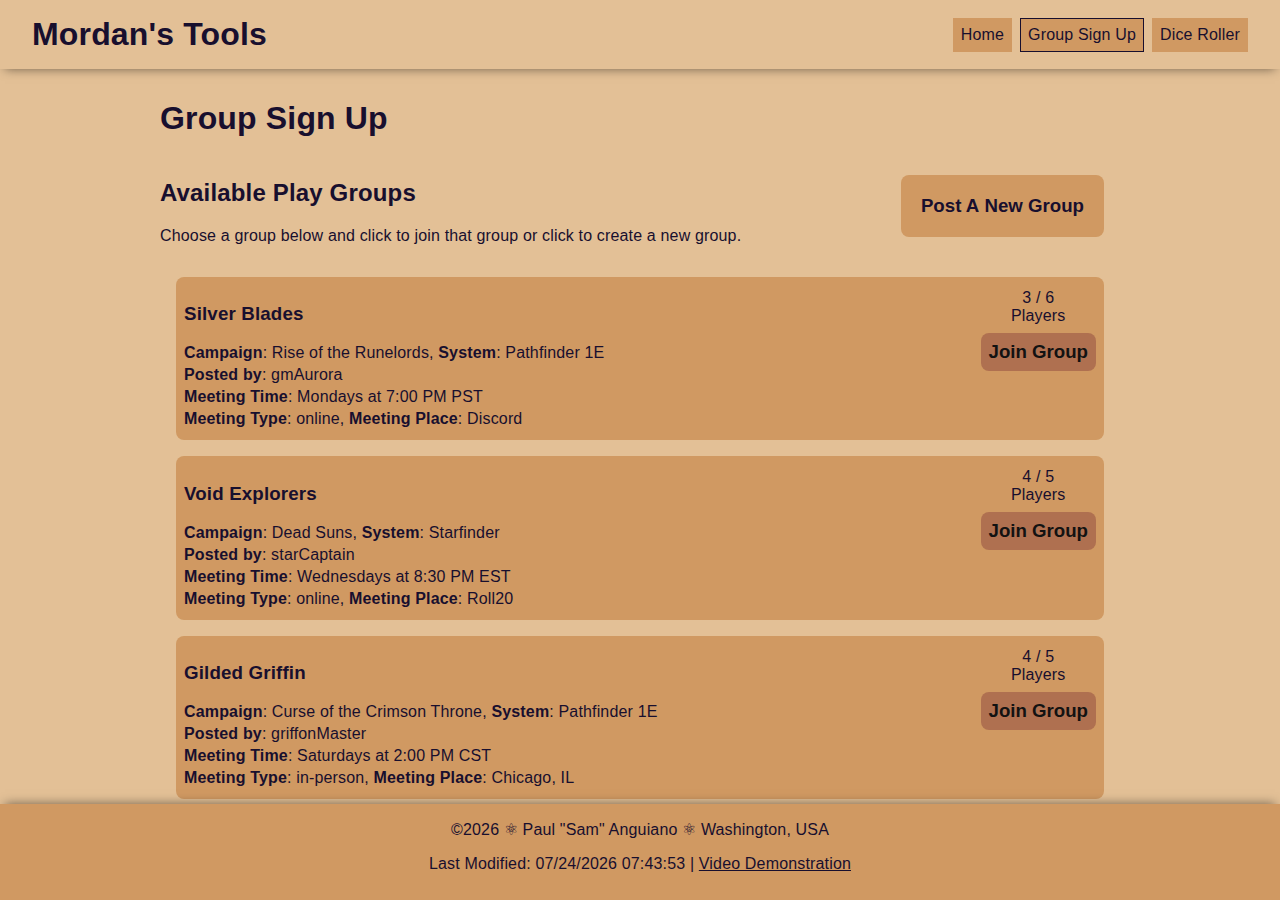
<file: finalproject/groups.html>
<!DOCTYPE html>
<html lang="en-US">
<head>
	<meta charset="utf-8">
	<meta name="viewport" content="width=device-width, initial-scale=1">
	<link rel="apple-touch-icon" sizes="180x180" href="images/apple-touch-icon.png">
	<link rel="icon" type="image/png" sizes="32x32" href="images/favicon-32x32.png">
	<link rel="icon" type="image/png" sizes="16x16" href="images/favicon-16x16.png">
	<link rel="manifest" href="site.webmanifest">
	<link rel="mask-icon" href="images/safari-pinned-tab.svg" color="#5bbad5">
	<link rel="shortcut icon" href="images/favicon.ico">
	<meta name="msapplication-TileColor" content="#da532c">
	<meta name="msapplication-config" content="browserconfig.xml">
	<meta name="theme-color" content="#ffffff">
	<link rel="stylesheet" type="text/css" href="styles/theme.css">
	<link rel="stylesheet" type="text/css" href="styles/groups.css">
	<title>Group Sign Up — Mordan's Tools</title>
	<meta name="description" content="name: Mordan's Tools, system: Pathfinder / 1st Edition / 1E / 1st Ed, content: [group sign up]">
	<meta name="author" content="Sam Anguiano">
	<meta property="og:title" content="Group Sign Up — Mordan's Tools">
	<meta property="og:description" content="Come see the groups we have posted or post your own!">
	<meta property="og:url" content="https://samang219255.github.io/wdd231/project/">
	<meta property="og:locale" content="en_US">
	<meta property="og:image" content="https://samang219255.github.io/wdd231/project/images/fb_banner.jpg">
	<meta property="og:type" content="website">
	<meta property="og:site_name" content="Mordan's Tools">
	<meta name="twitter:url" content="https://samang219255.github.io/wdd231/project/">
	<meta name="twitter:title" content="Group Sign Up — Mordan's Tools">
	<meta name="twitter:description" content="Come see the groups we have posted or post your own!">
	<meta name="twitter:card" content="summary">
	<script type="module" src="../scripts/getdates.js"></script>
	<script type="module" src="scripts/menu.js"></script>
	<script type="module" src="scripts/groups.js"></script>
</head>
<body>
	<header>
		<span id="site-name">Mordan's Tools</span>
		<button id="nav-button" aria-label="Navigation Menu, Closed"></button>
		<nav>
			<a href="./index.html">Home</a>
			<a href="./groups.html" class="current">Group Sign Up</a>
			<a href="./dice.html">Dice Roller</a>
		</nav>
	</header>
	<main><div>
		<h1>Group Sign Up</h1>
		<section id="heading">
			<div>
				<h2>Available Play Groups</h2>
				<p>Choose a group below and click to join that group or click to create a new group.</p>
			</div>
			<div>
				<button id="create-group">Post A&nbsp;New Group</button>
			</div>
		</section>
		<div id="group-list">
			
		</div>
	</div></main>
	<footer>
		<p>&copy;<span id="currentyear"></span> ⚛ Paul "Sam" Anguiano ⚛ Washington, USA</p>
		<p>
			<span id="lastModified"></span>
			|
			<a href="https://youtu.be/AE-kOik8y1g" target="_blank">Video Demonstration</a>
		</p>
	</footer>
	<dialog id="join-dialog">
		<div>
			<h2>Join Group</h2>
			<button class="close-modal"><img src="images/x-charcoal.svg" width="44" height="44" alt="Close Form"></button>	
		</div>
		<form action="join-thanks.html" method="GET">
			<fieldset>
				<legend>Your Information</legend>
				<label>
					Username<span class="required-mark"></span>
					<input type="text" name="username" autocomplete="username" required>
				</label>
				<label>
					Email<span class="required-mark"></span>
					<input type="email" name="email" autocomplete="email" required>
				</label>
			</fieldset>
			<input type="hidden" name="group-id" id="group-id">
			<input type="hidden" name="group-name" id="group-name">
			<input type="submit" id="submit" value="Join Group">
		</form>
	</dialog>
	<dialog id="new-dialog">
		<div>
			<h2>Create Group</h2>
			<button class="close-modal"><img src="images/x-charcoal.svg" width="44" height="44" alt="Close Form"></button>	
		</div>
		<form action="new-thanks.html" method="GET">
			<fieldset>
				<legend>Your Information</legend>
				<label>
					Username<span class="required-mark"></span>
					<input type="text" name="username" autocomplete="username" required>
				</label>
				<label>
					Email<span class="required-mark"></span>
					<input type="email" name="email" autocomplete="email" required>
				</label>
			</fieldset>
			<fieldset>
				<legend>Group Information</legend>
				<label>
					Group Name<span class="required-mark"></span>
					<input type="text" name="group-name" required>
				</label>
				<label>
					Campaign<span class="required-mark"></span>
					<input type="text" name="campaign" required>
				</label>
				<div>
					System<span class="required-mark"></span>
					<label><input type="radio" name="system" value="Pathfinder 1E" required> Pathfinder 1E</label>
					<label><input type="radio" name="system" value="Pathfinder 2E" required> Pathfinder 2E</label>
					<label><input type="radio" name="system" value="Starfinder" required> Starfinder</label>
				</div>
			</fieldset>
			<fieldset>
				<legend>Meeting Information</legend>
				<label>
					Meeting Time<span class="required-mark"></span>
					<input type="text" name="meeting-time" required>
				</label>
				<div>
					Meeting Type<span class="required-mark"></span>
					<label><input type="radio" name="meeting-type" value="in-person" required> in-person</label>
					<label><input type="radio" name="meeting-type" value="online" required> online</label>
				</div>
				<label>
					Meeting Place<span class="required-mark"></span>
					<input type="text" name="meeting-place" required>
				</label>
			</fieldset>
			<input type="submit" value="Create Group">
		</form>
	</dialog>
</body>
</html>
</file>
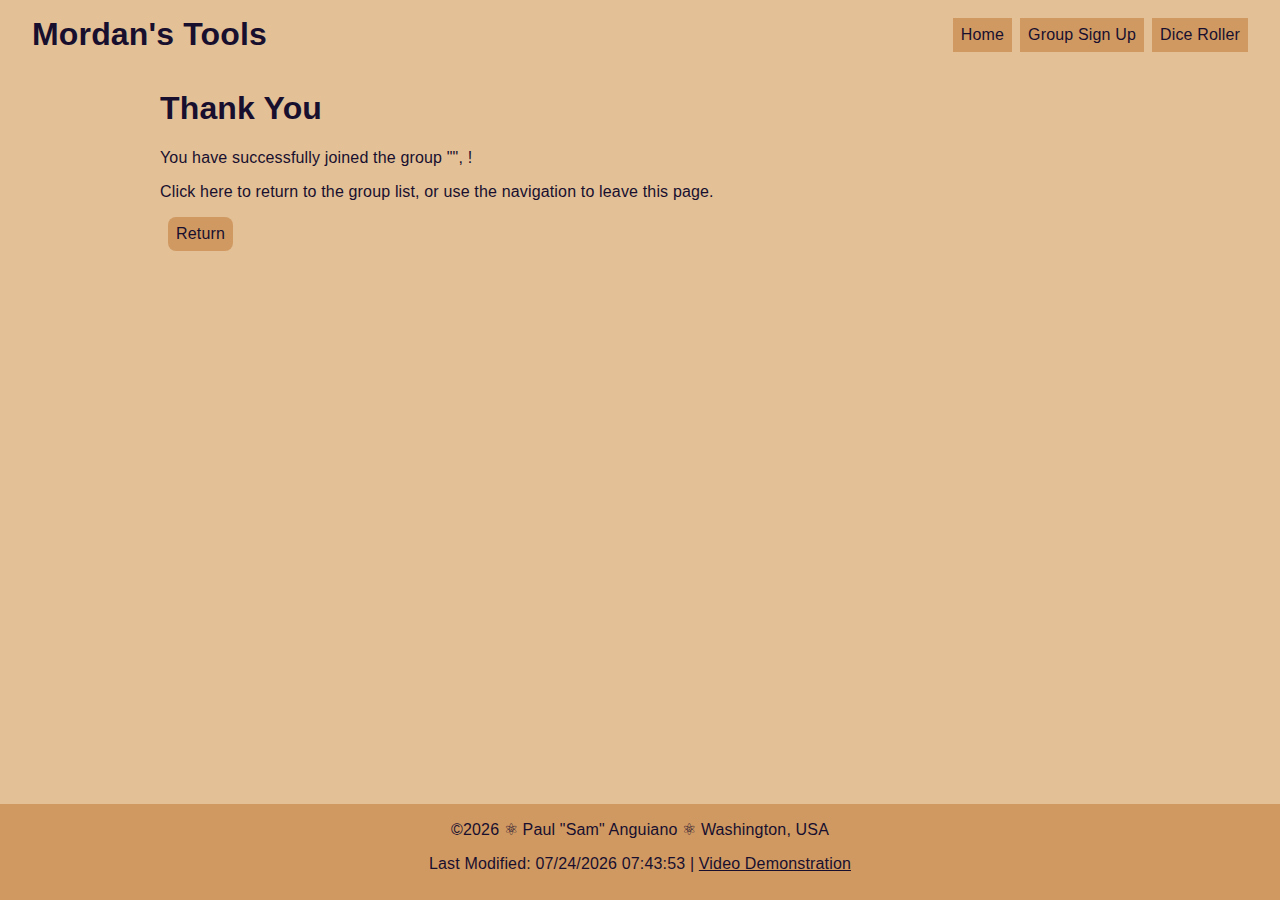
<file: finalproject/join-thanks.html>
<!DOCTYPE html>
<html lang="en-US">
<head>
	<meta charset="utf-8">
	<meta name="viewport" content="width=device-width, initial-scale=1">
	<link rel="apple-touch-icon" sizes="180x180" href="images/apple-touch-icon.png">
	<link rel="icon" type="image/png" sizes="32x32" href="images/favicon-32x32.png">
	<link rel="icon" type="image/png" sizes="16x16" href="images/favicon-16x16.png">
	<link rel="manifest" href="site.webmanifest">
	<link rel="mask-icon" href="images/safari-pinned-tab.svg" color="#5bbad5">
	<link rel="shortcut icon" href="images/favicon.ico">
	<meta name="msapplication-TileColor" content="#da532c">
	<meta name="msapplication-config" content="browserconfig.xml">
	<meta name="theme-color" content="#ffffff">
	<link rel="stylesheet" type="text/css" href="styles/theme.css">
	<link rel="stylesheet" type="text/css" href="styles/thanks.css">
	<title>Joined Group — Mordan's Tools</title>
	<meta name="description" content="name: Mordan's Tools, system: Pathfinder / 1st Edition / 1E / 1st Ed">
	<meta name="author" content="Sam Anguiano">
	<meta property="og:title" content="Joined Group — Mordan's Tools">
	<meta property="og:description" content="Have fun with your group!">
	<meta property="og:url" content="https://samang219255.github.io/wdd231/project/">
	<meta property="og:locale" content="en_US">
	<meta property="og:image" content="https://samang219255.github.io/wdd231/project/images/fb_banner.jpg">
	<meta property="og:type" content="website">
	<meta property="og:site_name" content="Mordan's Tools">
	<meta name="twitter:url" content="https://samang219255.github.io/wdd231/project/">
	<meta name="twitter:title" content="Joined Group — Mordan's Tools">
	<meta name="twitter:description" content="Have fun with your group!">
	<script type="module" src="../scripts/getdates.js"></script>
	<script type="module" src="scripts/menu.js"></script>
	<script type="module" src="scripts/thanks.js"></script>
</head>
<body>
	<header>
		<span id="site-name">Mordan's Tools</span>
		<button id="nav-button" aria-label="Navigation Menu, Closed"></button>
		<nav>
			<a href="./index.html">Home</a>
			<a href="./groups.html">Group Sign Up</a>
			<a href="./dice.html">Dice Roller</a>
		</nav>
	</header>
	<main>
		<h1>Thank You</h1>
		<p>You have successfully joined the group "<span id="group-name"></span>", <span id="user-name"></span>!</p>
		<p>Click here to return to the group list, or use the navigation to leave this page.</p>
		<a href="./groups.html">Return</a>
	</main>
	<footer>
		<p>&copy;<span id="currentyear"></span> ⚛ Paul "Sam" Anguiano ⚛ Washington, USA</p>
		<p>
			<span id="lastModified"></span>
			|
			<a href="https://youtu.be/AE-kOik8y1g" target="_blank">Video Demonstration</a>
		</p>
	</footer>
</body>
</html>
</file>
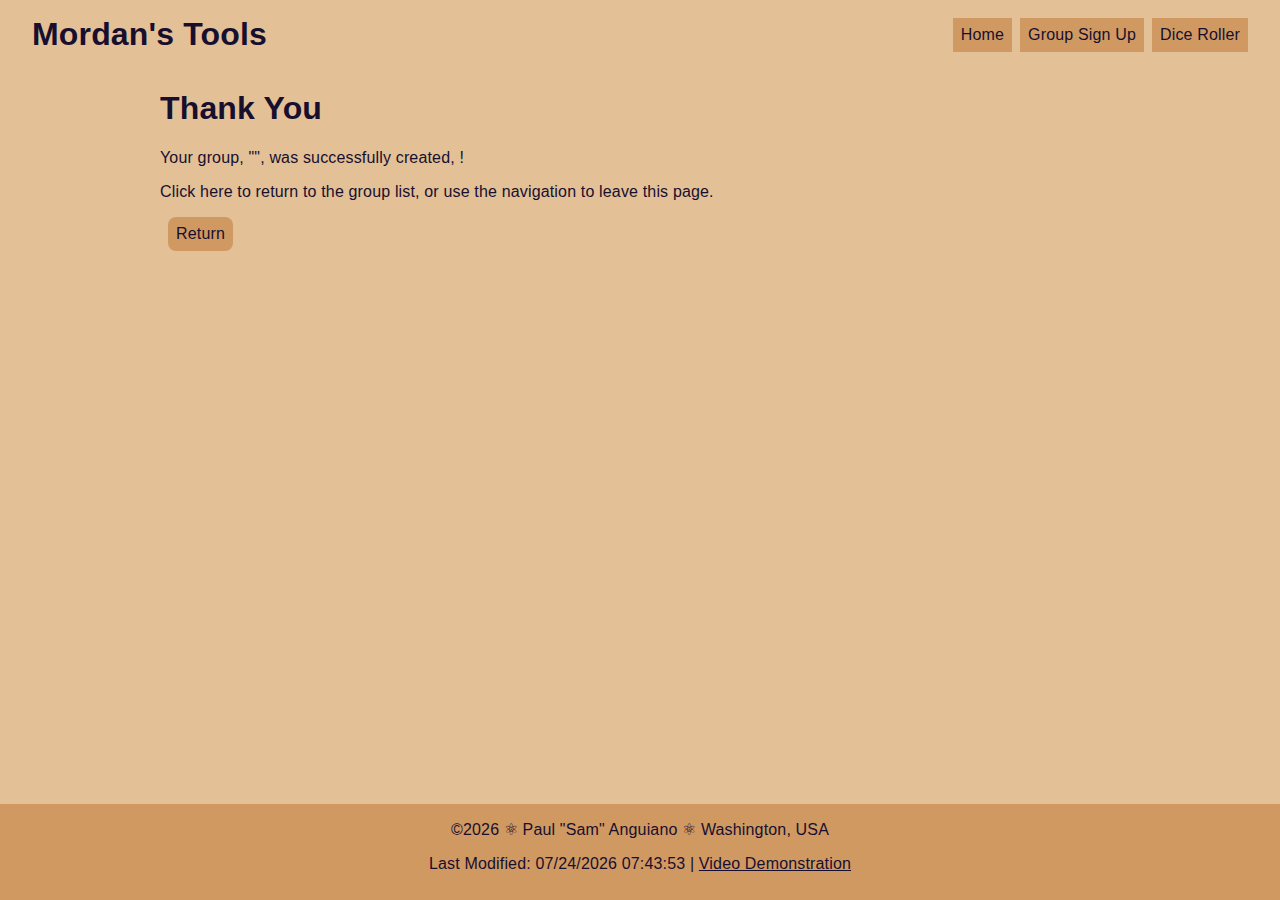
<file: finalproject/new-thanks.html>
<!DOCTYPE html>
<html lang="en-US">
<head>
	<meta charset="utf-8">
	<meta name="viewport" content="width=device-width, initial-scale=1">
	<link rel="apple-touch-icon" sizes="180x180" href="images/apple-touch-icon.png">
	<link rel="icon" type="image/png" sizes="32x32" href="images/favicon-32x32.png">
	<link rel="icon" type="image/png" sizes="16x16" href="images/favicon-16x16.png">
	<link rel="manifest" href="site.webmanifest">
	<link rel="mask-icon" href="images/safari-pinned-tab.svg" color="#5bbad5">
	<link rel="shortcut icon" href="images/favicon.ico">
	<meta name="msapplication-TileColor" content="#da532c">
	<meta name="msapplication-config" content="browserconfig.xml">
	<meta name="theme-color" content="#ffffff">
	<link rel="stylesheet" type="text/css" href="styles/theme.css">
	<link rel="stylesheet" type="text/css" href="styles/thanks.css">
	<title>Created Group — Mordan's Tools</title>
	<meta name="description" content="name: Mordan's Tools, system: Pathfinder / 1st Edition / 1E / 1st Ed">
	<meta name="author" content="Sam Anguiano">
	<meta property="og:title" content="Created Group — Mordan's Tools">
	<meta property="og:description" content="Have fun with your group!">
	<meta property="og:url" content="https://samang219255.github.io/wdd231/project/">
	<meta property="og:locale" content="en_US">
	<meta property="og:image" content="https://samang219255.github.io/wdd231/project/images/fb_banner.jpg">
	<meta property="og:type" content="website">
	<meta property="og:site_name" content="Mordan's Tools">
	<meta name="twitter:url" content="https://samang219255.github.io/wdd231/project/">
	<meta name="twitter:title" content="Created Group — Mordan's Tools">
	<meta name="twitter:description" content="Have fun with your group!">
	<script type="module" src="../scripts/getdates.js"></script>
	<script type="module" src="scripts/menu.js"></script>
	<script type="module" src="scripts/thanks.js"></script>
</head>
<body>
	<header>
		<span id="site-name">Mordan's Tools</span>
		<button id="nav-button" aria-label="Navigation Menu, Closed"></button>
		<nav>
			<a href="./index.html">Home</a>
			<a href="./groups.html">Group Sign Up</a>
			<a href="./dice.html">Dice Roller</a>
		</nav>
	</header>
	<main>
		<h1>Thank You</h1>
		<p>Your group, "<span id="group-name"></span>", was successfully created, <span id="user-name"></span>!</p>
		<p>Click here to return to the group list, or use the navigation to leave this page.</p>
		<a href="./groups.html">Return</a>
	</main>
	<footer>
		<p>&copy;<span id="currentyear"></span> ⚛ Paul "Sam" Anguiano ⚛ Washington, USA</p>
		<p>
			<span id="lastModified"></span>
			|
			<a href="https://youtu.be/AE-kOik8y1g" target="_blank">Video Demonstration</a>
		</p>
	</footer>
</body>
</html>
</file>
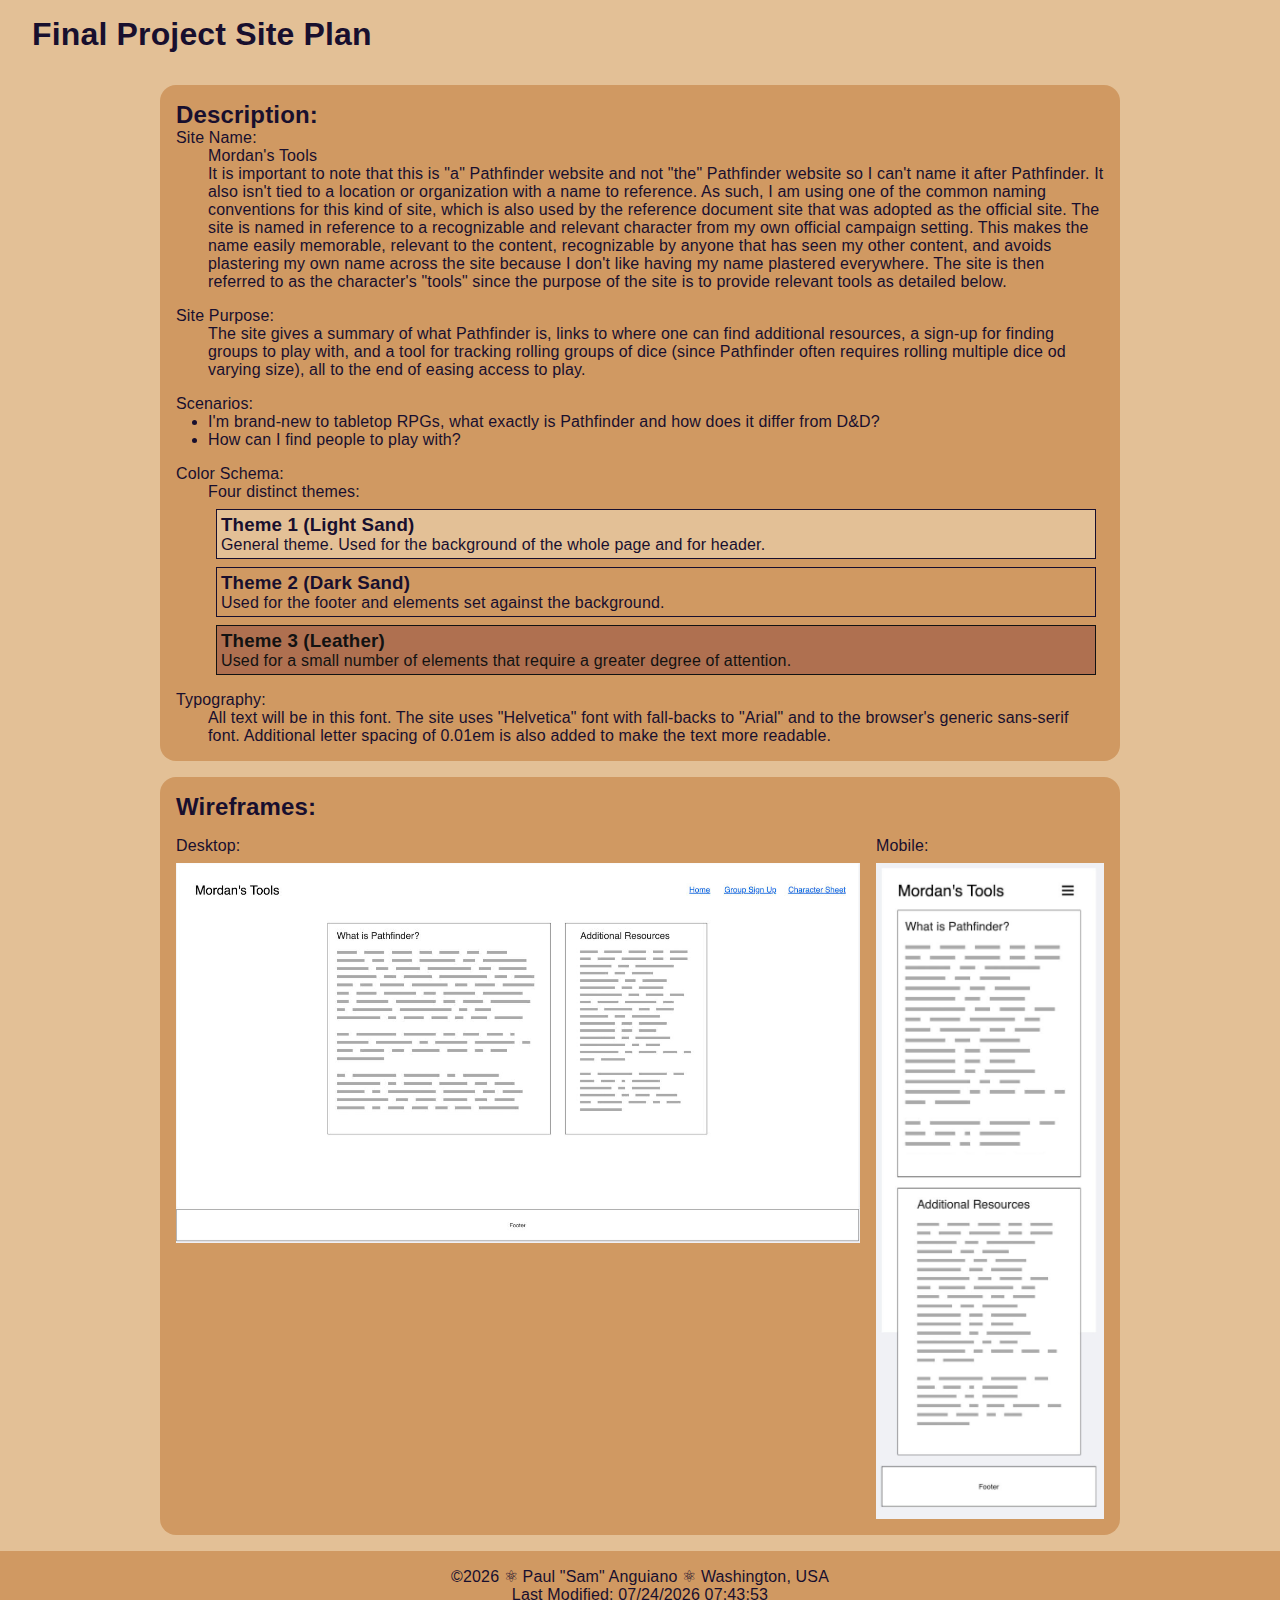
<file: finalproject/siteplan.html>
<!DOCTYPE html>
<html lang="en-US">
<head>
	<meta charset="utf-8">
	<meta name="viewport" content="width=device-width, initial-scale=1">
	<link rel="apple-touch-icon" sizes="180x180" href="images/apple-touch-icon.png">
	<link rel="icon" type="image/png" sizes="32x32" href="images/favicon-32x32.png">
	<link rel="icon" type="image/png" sizes="16x16" href="images/favicon-16x16.png">
	<link rel="manifest" href="site.webmanifest">
	<link rel="mask-icon" href="images/safari-pinned-tab.svg" color="#5bbad5">
	<link rel="shortcut icon" href="images/favicon.ico">
	<meta name="msapplication-TileColor" content="#da532c">
	<meta name="msapplication-config" content="browserconfig.xml">
	<meta name="theme-color" content="#ffffff">
	<link rel="stylesheet" type="text/css" href="styles/siteplan.css">
	<title>Project Site Plan</title>
	<meta name="description" content="WDD 231 – Web Frontend Development – Sam Anguiano; site plan for final project">
	<meta name="author" content="Sam Anguiano">
	<script defer src="../scripts/getdates.js"></script>
</head>
<body>
	<header>
		<h1>Final Project Site Plan</h1>
	</header>
	<main>
		<section>
			<h2>Description:</h2>
			<dl>
				<dt>Site Name</dt>
				<dd>Mordan's Tools</dd>
				<dd>It is important to note that this is "a" Pathfinder website and not "the" Pathfinder website so I can't name it after Pathfinder. It also isn't tied to a location or organization with a name to reference. As such, I am using one of the common naming conventions for this kind of site, which is also used by the reference document site that was adopted as the official site. The site is named in reference to a recognizable and relevant character from my own official campaign setting. This makes the name easily memorable, relevant to the content, recognizable by anyone that has seen my other content, and avoids plastering my own name across the site because I don't like having my name plastered everywhere. The site is then referred to as the character's "tools" since the purpose of the site is to provide relevant tools as detailed below.</dd>
				<dt>Site Purpose</dt>
				<dd>The site gives a summary of what Pathfinder is, links to where one can find additional resources, a sign-up for finding groups to play with, and a tool for tracking rolling groups of dice (since Pathfinder often requires rolling multiple dice od varying size), all to the end of easing access to play.</dd>
				<dt>Scenarios</dt>
				<dd><ul>
					<li>I'm brand‑new to tabletop RPGs, what exactly is Pathfinder and how does it differ from D&D?</li>
					<li>How can I find people to play with?</li>
				</ul></dd>
				<dt>Color Schema</dt>
				<dd>
					Four distinct themes:
					<div id=theme-1>
						<h3>Theme 1 (Light Sand)</h3>
						<span>General theme. Used for the background of the whole page and for header.</span>
					</div> 
					<div id=theme-2>
						<h3>Theme 2 (Dark Sand)</h3>
						<span>Used for the footer and elements set against the background.</span>
					</div> 
					<div id=theme-3>
						<h3>Theme 3 (Leather)</h3>
						<span>Used for a small number of elements that require a greater degree of attention.</span>
					</div>
				</dd>
				<dt>Typography</dt>
				<dd>All text will be in this font. The site uses "Helvetica" font with fall-backs to "Arial" and to the browser's generic sans-serif font. Additional letter spacing of 0.01em is also added to make the text more readable.</dd>
			</dl>
		</section>
		<section id="wireframes">
			<h2>Wireframes:</h2>
			<figure>
				<figcaption>Desktop:</figcaption>
				<img src="images/wireframe-desktop.jpg" alt="Homepage Wireframe for Desktop view">
			</figure>
			<figure>
				<figcaption>Mobile:</figcaption>
				<img src="images/wireframe-mobile.jpg" alt="Homepage Wireframe for Mobile view">
			</figure>
		</section>
	</main>
	<footer>
		<p>&copy;<span id="currentyear"></span> ⚛ Paul "Sam" Anguiano ⚛ Washington, USA</p>
		<p id="lastModified"></p>
	</footer>
</body>
</html>
</file>
<file: styles/smaller.css>
:root {
	font-family: "Roboto", helvetica, arial, sans serif;
	color: var(--slate);

	--black: #111; /* Used for certain (usually smaller) foreground "highlight" elements, such as borders. */
	--slate: #202330; /* Used for most foreground elements. */
	--white: #FCFCFF; /* Used for most background elements. */
	--mint: #82f6cf; /* Used for background "splash" highlight elements. Often juxtaposed to --white. */
	--grey: #CCC; /* Used for background highlight elements. */
	--light-grey: #EEE; /* Used for selected background highlight elements. */
}

body {
	min-height: 100vh;
	display: flex;
	flex-direction: column;
	background-color: var(--white);
}

header {
	display: grid;
	grid-template-columns: 32px auto 44px;
	padding: 5px 0 5px 10px;
	border-bottom: solid 1px var(--black);
	align-items: end;
}

header img {
	display: block;
	width: 100%;
	height: auto;
	padding-bottom: 5px;
}

header span {
	font-size: 2rem;
	color: var(--slate);
	font-weight: 600;
	padding-left: 8px;
}

.hamburger {
	background: none;
	border: none;
	color: var(--slate);
	cursor: pointer;
}
.hamburger::before {
	content: "\2630";
	font-size: 2rem;
}
.hamburger.show::before {
	content: "\00D7";
}

.navigation {
	display: none;
	background-color: var(--grey);
}
.navigation.show {
	display: block;
}
.navigation ul {
	list-style: none;
	margin: 0;
	padding: 0;
}
.navigation li.current {
	background-color: var(--mint);
}
.navigation li:hover {
	background-color: var(--light-grey);
}
.navigation a {
	display: block;
	padding: 0.8rem 10px;
	text-decoration: none;
	color: var(--slate);
	border-bottom: solid 1px var(--black);
}

main {
	width: calc(100% - 20px);
	max-width: 900px;
	margin: auto;
	padding: 16px 10px;

	display: grid;
	grid-template-columns: 1fr;
	gap: 16px;
}

h1 {
	margin: 0;
}

section {
	border-radius: 1rem;
	overflow: hidden;
	padding-bottom: 1em;
}

h2 {
	box-sizing: border-box;
	margin-top: 0;
	width: 100%;
	padding: 0.5em;
	background-color: var(--mint);
}

#about-me {
	background-color: var(--grey);
}
#about-me p {
	margin: 1em 1em 0 1em;
}
#about-me p + p {
	margin-top: 0.5em;
}

#photo {
	background-color: var(--grey);
}
#photo img {
	padding: 0 1em;
	max-width: 300px;
	height: auto;
	margin: 0 max(calc(calc(100% - 300px - 2rem) / 2), 0px);
}

#course-btns {
	display: flex;
	gap: 16px;
}
#course-btns button {
	border: 4px solid var(--black);
	background-color: var(--mint);
	color: var(--slate);
	font-size: 1rem;
	padding: 0.5rem;
	border-radius: 0.5rem;
	flex: 1;
	cursor: pointer;
}

#courses {
	margin-top: 1rem;
	display: flex;
	flex-direction: column;
	gap: 1rem;
}
#courses span {
	box-sizing: border-box;
	display: block;
	width: 100%;
	background-color: var(--grey);
	color: var(--slate);
	font-size: 1rem;
	padding: 0.5rem;
	border-radius: 0.5rem;
	text-align: center;
}
#courses span.completed {
	background-color: var(--mint);
}
#courses span.completed::before {
	content: "\2713";
}

#spacer {
	flex: 1;
}

footer {
	background-color: var(--grey);
	padding: 1rem 10px;
	text-align: center;
}

.social {
	display: flex;
	gap: 10px;
	justify-content: space-evenly;
}
.social a {
	display: flex;
	width: 44px;
	height: 44px;
}
</file>
<file: styles/larger.css>
@media only screen and (min-width: 700px) {
	header {
		grid-template-columns: 32px auto;
	}

	.hamburger {
		display: none;
	}

	.navigation {
		display: block;
		border-bottom: solid 1px var(--black);
	}
	.navigation ul {
		display: flex;
	}
	.navigation a {
		border: none;
	}

	main {
		grid-template-columns: 2fr 1fr;
	}
	h1 {
		grid-column: 1/3;
	}

	#about-me {
		grid-column: 1/2;
	}

	#photo {
		grid-column: 2/3;
	}
	#photo img {
		box-sizing: border-box;
		max-width: 100%;
		margin: 0;
	}

	#courses-section {
		grid-column: 1/3;
	}
	#courses {
		display: grid;
		grid-template-columns: repeat(3, 1fr);
	}

	.social {
		justify-content: unset;
		width: fit-content;
		margin: auto;
	}
}
</file>
<file: chamber/styles/chamber.css>
:root {
	--sophistication: #405080;
	--white-sand: #fffdfc;
	--black: #0b0d10;
	--cerulean: #2c3e80;
	--light-grey: #ccc;
	--dark-grey: #444;
	--dark-blue: #2e2eff;


	--primary-background: var(--white-sand);
	--primary-text: var(--black);

	--secondary-background: var(--sophistication);
	--secondary-text: var(--white-sand);

	--primary-border: solid 1px var(--black);
	--secondary-border: solid 1px var(--white-sand);

	--opposed-text: var(--white-sand);

	--near-grey: var(--light-grey);
	--far-grey: var(--dark-grey);

	--link: #2e2eff;


	background-color: var(--primary-background);
	font-family: "Roboto", helvetica, arial, sans-serif;
	color: var(--primary-text);
}

:root[data-theme="light"] {
	--primary-background: var(--white-sand);
	--primary-text: var(--black);

	--secondary-background: var(--sophistication);
	--secondary-text: var(--white-sand);

	--primary-border: solid 1px var(--black);
	--secondary-border: solid 1px var(--white-sand);

	--opposed-text: var(--white-sand);

	--near-grey: var(--light-grey);
	--far-grey: var(--dark-grey);

	--link: #2e2eff;
}

:root[data-theme="dark"] {
	--primary-background: var(--black);
	--primary-text: var(--white-sand);

	--secondary-background: var(--cerulean);
	--secondary-text: var(--white-sand);

	--primary-border: solid 1px var(--white-sand);
	--secondary-border: solid 1px var(--white-sand);

	--opposed-text: var(--black);

	--near-grey: var(--dark-grey);
	--far-grey: var(--light-grey);

	--link: #7a97ff;
}

:root, header, footer {
	transition: background-color 0.5s;
}
:root.no-transition, .no-transition header, .no-transition footer {
	transition: unset;
}

span, button, p, h1, a {
	transition: background-color 0.5s, color 0.5s;
}
.no-transition span, .no-transition button, .no-transition p, .no-transition h1, .no-transition a {
	transition: unset;
}

a {
	color: var(--link);
	background-color: var(--primary-background);
	padding: 2px;
}

body {
	display: flex;
	flex-direction: column;
	min-height: 100vh;
}

header {
	background-color: var(--secondary-background);
	color: var(--secondary-text);

	display: grid;
	grid-template-columns: 44px 1fr 44px 44px;
	padding: 8px;
	gap: 8px 4px;
}

header span {
	font-size: 1.125rem;
	align-self: end;
	margin-bottom: 2px;
}

#light-dark-btn {
	background: none;
	border: none;
	cursor: pointer;
	color: inherit;
	padding: 0;
	min-width: 44px;
	text-align: center;
}
#light-dark-btn svg {
	display: block;
}

.context-menu {
	position: absolute;
	background-color: var(--primary-background);
	color: var(--primary-text);
	border: var(--primary-border);
	border-radius: 6px;
	box-shadow: 0 2px 6px rgba(0,0,0,0.75);
	z-index: 1000;
	overflow: hidden;
	transition: background-color 0.5s;
	margin: 0;
	padding: 0;
	left: unset;
}
.no-transition .context-menu {
	transition: unset;
}

.context-menu::backdrop {
	background: unset;
}

.context-menu button {
	all: unset;
	display: block;
	width: 100%;
	padding: 8px 12px;
	cursor: pointer;
}

.context-menu button:hover {
	background-color: var(--secondary-background);
	color: var(--secondary-text);
}

#nav-btn {
	background: none;
	border: none;
	cursor: pointer;
	color: inherit;
	padding: 0;
	min-width: 44px;
	text-align: center;
}
#nav-btn .svg-hamburger {
	display: block;
}
#nav-btn .svg-x {
	display: none;
}
#nav-btn.show .svg-hamburger {
	display: none;
}
#nav-btn.show .svg-x {
	display: block;
}

#nav-bar {
	display: none;
}
#nav-bar.show {
	display: flex;
	flex-direction: column;
	grid-column: 1/5;
}
#nav-bar a {
	color: inherit;
	text-decoration: none;
	height: 19px;
	padding: 12px 8px;
	border-top: var(--secondary-border);
	background-color: unset;
}
#nav-bar a.current {
	text-decoration: underline;
}
#nav-bar a:hover {
	background-color: rgba(0, 0, 0, 0.25);
}

main {
	width: 900px;
	max-width: 100vw;
	box-sizing: border-box;
	margin: auto;
	padding: 8px;
	flex-grow: 1;
}

h1 {
	color: inherit;
}

footer {
	background-color: var(--secondary-background);
	color: var(--secondary-text);

	display: flex;
	flex-direction: column;
	gap: 16px;
	padding: 16px;
}

#socials {
	display: flex;
	gap: 8px;
}
#socials a {
	background-color: unset;
}

@media (prefers-color-scheme: dark) {
	:root {
		--primary-background: var(--black);
		--primary-text: var(--white-sand);

		--secondary-background: var(--cerulean);
		--secondary-text: var(--white-sand);

		--primary-border: solid 1px var(--white-sand);
		--secondary-border: solid 1px var(--white-sand);

		--opposed-text: var(--black);

		--near-grey: var(--dark-grey);
		--far-grey: var(--light-grey);

		--link: #7a97ff;
	}
}
</file>
<file: chamber/styles/chamber_larger.css>
@media screen and (min-width: 700px) {
	header {
		grid-template-columns: 44px 1fr 1fr 44px;
		padding: 16px;
	}

	#nav-btn {
		display: none;
	}

	#nav-bar {
		display: flex;
		width: fit-content;
		grid-column: 3/4;
		grid-row: 1/2;
		justify-self: end;
	}
	#nav-bar.show {
		flex-direction: row;
		grid-column: 3/4;
	}
	#nav-bar a {
		border: none;
		height: 20px;
		padding: 22px 8px 2px;
	}

	main {
		padding: 16px;
	}

	footer {
		padding: 16px;
		gap: 16px;
		flex-direction: row;
		justify-content: space-evenly;
	}
}
</file>
<file: chamber/styles/home.css>
#hero {
	position: relative;
}

#hero img {
	width: 100%;
	height: auto;
}

#call {
	position: absolute;
	box-sizing: border-box;
	top: 0;
	left: 0;
	width: 100%;
	padding: 2rem;
	text-align: center;
	color: var(--black);
}
#call a {
	display: block;
	width: fit-content;
	color: var(--secondary-text);
	background-color: var(--secondary-background);
	padding: 0.75rem 1.25rem;
	border-radius: 6px;
	text-decoration: none;
	margin: auto;
	margin-top: 0.5rem;
}

#widgets {
	display: flex;
	flex-direction: column;
	gap: 8px;
}

#widgets section {
	background-color: var(--near-grey);
	transition: background-color 0.5s;
	border-radius: 4px;
	overflow: hidden;
	min-height: 6rem;
}
.no-transition #widgets section {
	transition: unset;
}

#widgets h2 {
	background-color: var(--secondary-background);
	transition: background-color 0.5s;
	color: var(--secondary-text);
	padding: 4px 8px;
	margin: 0;
}
.no-transition #widgets h2 {
	transition: unset;
}

#events {
	flex-grow: 1;
}

#current-weather img {
	max-width: min(100%, 50px);
	max-height: 50px;
}

#current-weather > div {
	display: flex;
	margin: 8px 16px 8px 0;
}

#current-weather p {
	margin: 8px 0;
}
#current-weather p:nth-child(1) {
	margin: 16px 0;
}

#forecast p {
	margin: 1rem 16px 8px 8px;
}

#spotlights {
	margin-top: 2rem;
	display: grid;
	gap: 16px;
	grid-template-columns: 1fr;
	width: 100%;
}

.spotlight {
	display: grid;
	border: solid 1px var(--white-sand);
	box-shadow: 0 4px 12px rgba(0,0,0,0.75);
	width: fit-content;
	max-width: 100%;
	box-sizing: border-box;
	border-radius: 4px;
	padding: 8px;
}
.spotlight.placeholder * {
	overflow-wrap: break-word;
}

.spotlight h2 {
	font-size: 1.5rem;
	grid-column: 1/3;
	margin: 16px;
	text-align: center;
}
.spotlight .member-level {
	grid-column: 1/3;
	text-align: center;
	border-bottom: solid 4px var(--far-grey);
}
.spotlight img, .spotlight svg {
	width: 100%;
	height: auto;
	padding: 8px;
	box-sizing: border-box;
}
.spotlight a {
	overflow-wrap: anywhere;
	background-color: unset;
	color: var(--primary-text);
}

@media screen and (min-width: 700px) {
	#hero div {
		font-size: 1.5rem;
		padding: 4rem;
	}

	#widgets {
		flex-direction: row;
	}

	#spotlights {
		grid-template-columns: repeat(3, calc((100% - 16px) / 3));
		gap: 8px;
	}

	.spotlight h2 {
		margin: 0;
	}
}

@media screen and (max-width: 425px) {
	#hero div {
		padding: 1rem;
	}
}
</file>
<file: finalproject/styles/theme.css>
:root {
	--main-font: helvetica, arial, sans-serif;

	--color-light-sand: #E3C096;
	--color-dark-sand: #d09962;
	--color-ink: #180f2e;
	--color-leather: #af7050;
	--color-charcoal: #121212;
	--color-paper: #fff;
	--color-print: #111;

	--primary-background: var(--color-light-sand); 
	--primary-foreground: var(--color-ink); 
	--secondary-background: var(--color-dark-sand); 
	--secondary-foreground: var(--color-ink); 
	--tertiary-background: var(--color-leather); 
	--tertiary-foreground: var(--color-charcoal); 
	--paper-background: var(--color-paper); 
	--paper-foreground: var(--color-print); 

	--primary-border: var(--primary-foreground) solid 1px;
	--secondary-border: var(--secondary-foreground) solid 1px;
	--tertiary-border: var(--tertiary-foreground) solid 1px;
	--paper-border: var(--paper-foreground) solid 2px;

	--footer-size: 8rem;
}

* {
	box-sizing: border-box;
}

a {
	color: inherit;
}

body {
	font-family: var(--main-font);
	letter-spacing: 0.01em;
	min-height: 100vh;
	background-color: var(--primary-background);
	color: var(--primary-foreground);
	padding-bottom: var(--footer-size);
	position: relative;
	margin: 0;
}
header {
	display: flex;
	justify-content: space-between;
	align-items: center;
	flex-wrap: wrap;
	background-color: var(--primary-background);
}
main {
	max-width: min(60rem, calc(100vw - 2rem));
	margin: auto;
}
footer {
	background-color: var(--secondary-background);
	color: var(--secondary-foreground);
	text-align: center;
	padding: 0 1rem;
	height: var(--footer-size);
	width: 100%;
	position: absolute;
	bottom: 0;
}

#site-name {
	display: block;
	padding: 1rem 0.5rem 1rem 2rem;
	font-size: 2rem;
	font-weight: bold;
}

nav {
	padding: 1rem 2rem 1rem 0.5rem;
	display: flex;
	gap: 0.5rem;
}
nav a {
	display: block;
	padding: 0.5rem;
	background-color: var(--secondary-background);
	color: var(--secondary-foreground);
	text-decoration: none;
}
nav a.current {
	border: var(--secondary-border);
	padding: calc(0.5rem - 1px);
}
nav a:hover {
	filter: brightness(125%) contrast(75%);
}
nav a:active {
	filter: brightness(150%) contrast(66%);
}
#nav-button {
	display: none;
}

@media screen and (max-width: 700px) {
	#site-name {
		padding: 1rem 2rem;
	}

	nav {
		display: none;
		flex-direction: column;
		width: 100%;
		padding: 1rem 2rem;
	}
	nav.open {
		display: flex;
	}

	#nav-button {
		appearance: unset;
		display: block;
		font-size: 2rem;
		border: none;
		background-color: unset;
		color: inherit;
		width: 44px;
		height: 44px;
		margin-right: 2rem;
	}
	#nav-button::before {
		content: "☰";
	}
	#nav-button.open::before {
		content: "☓";
	}
}
@media screen and (min-width: 460px) {
	:root {
		--footer-size: 6rem;
	}
}
@media screen and (max-width: 400px) {
	header {
		padding-top: calc(1rem + 44px);
	}

	#site-name {
		width: 100%;
		text-align: center;
		order: 1;
	}

	#nav-button {
		position: absolute;
		top: 1rem;
		right: 0rem;
	}
}
</file>
<file: finalproject/styles/home.css>
main {
	display: grid;
	grid-template-columns: 2fr 1fr;
	gap: 1rem;
}

h1 {
	grid-column: 1/3;
	margin-bottom: 0;
}

section {
	background-color: var(--secondary-background);
	color: var(--secondary-foreground);
	display: block;
	padding: 1rem;
	border-radius: 1rem;
	margin: 1rem 0;
}
h2 {
	font-weight: bold;
	font-size: 1.25rem;
	text-align: left;
	margin-bottom: 1rem;
}

p {
	margin-bottom: 1rem;
}

section img {
	float: right;
	width: 200px;
	height: auto;
}

#resource-list {
	list-style-type: none;
}
#resource-list li {
	text-indent: -1rem;
	margin: 0 0 1rem 1rem;
}
#resource-list span::before {
	content: " — ";
}

@media screen and (max-width: 700px) {
	main {
		grid-template-columns: 1fr;
		gap: 0;
	}
	h1 {
		grid-column: 1/2;
	}
}
@media screen and (max-width: 400px) {
	section img {
		display: block;
		float: unset;
		margin: auto;
	}
}
</file>
<file: styles/modules.css>
* {
  margin: 0;
  padding: 0;
  box-sizing: border-box;
}

body {
  font-family: Arial, sans-serif;
  background-color: #f0f0f0;
}

main {
  padding: 1rem;
  background-color: #fff;
  color: #333;
  width: fit-content;
  margin: 1rem auto;
  border: 1px solid rgb(0 0 0 / 10%);
  border-radius: 10px;
}

h1 {
  font-size: 1.5rem;
  color: #000;
}

h2 {
  font-size: 1.2rem;
  color: #555;
}

h1,
h2 {
  text-align: center;;
  margin-bottom: 1.1rem;
}

form p {
  margin: .5rem;
  font-weight: bold;
}

#enrollment {
  padding: 1rem 1rem 0 1rem;
  border: 1px solid rgb(0 0 0 / 10%);
  border-radius: 10px;
  background-color: #bed;
  text-align: center;
}

select {
  padding: 0.5em;
  border: 1px solid #ccc;
  width: 3rem;
}

button {
  display: block;
  margin: 1rem auto;
  padding: 0.6em 1em;
  border: none;
  border-radius: 5px;
  background-color: #0078d4;
  color: white;
  cursor: pointer;
}

button:hover {
  background-color: #005fa3;
}

table {
  margin-top: 2rem;
  width: 100%;
  border-collapse: collapse;
  background-color: white;
  box-shadow: 0 2px 6px rgb(0 0 0 / 5%);
}

th,
td {
  padding: 0.75rem;
  text-align: center;
  border-bottom: 1px solid #ddd;
}

th {
  background-color: #000;
  color: white;
  font-weight: bold;
}

tr:hover {
  background-color: #bbb;
}
</file>
<file: styles/prophets.css>
:root {
	font-family: helvetica, arial, sans serif;
	color: var(--oak-gall);

	--oak-gall: #18140c; /* Used for generic foreground elements. */
	--hymnal-green: #004d1d; /* Used for emphsaized foreground elements. */
	--parchment: #fff9f0; /* Used for most background elements. */
	--spring: #c0ffc0; /* Used for emphasized background elements. */
	--black: #111; /* Used for borders. */
}

body {
	min-height: 100vh;
	display: flex;
	flex-direction: column;
	background-color: var(--parchment);
}

header {
	padding: 5px 0 5px 10px;
	border-bottom: solid 1px var(--black);
}

header h1 {
	font-size: 2rem;
	color: var(--hymnal-green);
	font-weight: 600;
	padding-left: 8px;
}

main {
	margin: 10px;
}

#cards {
	display: grid;
	grid-template-columns: repeat(auto-fit, minmax(320px, 1fr));
	gap: 16px;
	width: 100%;
}

section {
	border: solid 1px var(--black);
	background-color: var(--spring);
	text-align: center;
	border-radius: 16px;
	padding: 1rem;
}
h2 {
	color: var(--hymnal-green);
}
section img {
	max-width: 100%;
	height: auto;
}

#spacer {
	flex: 1;
}

footer {
	background-color: var(--grey);
	padding: 1rem 10px;
	text-align: center;
}
</file>
<file: chamber/styles/directory.css>
main {
	display: grid;
	grid-template-columns: 1fr 1fr;
	row-gap: 8px;
}

#display-options {
	justify-self: end;
	background-color: var(--near-grey);
	color: var(--far-grey);
	height: fit-content;
	width: fit-content;
	border-radius: 16px;
	display: flex;
	overflow: hidden;
	margin: 12px 0;
}
#display-options button {
	appearance: unset;
	background-color: unset;
	border: none;
	display: block;
	padding: 4px;
	color: inherit;
	cursor: pointer;
}
#display-options button.active {
	background-color: var(--secondary-background);
	color: var(--secondary-text);
}
button#display-list {
	padding-left: 8px;
}
button#display-grid {
	padding-right: 8px;
}

#cards {
	grid-column: 1/3;
}

#cards .card.placeholder div {
	overflow-wrap: break-word;
}

#cards.grid {
	display: grid;
	grid-template-columns: repeat(auto-fill, minmax(230px, 1fr));
	gap: 16px;
}
#cards.grid .card {
	border: solid 1px var(--white-sand);
	box-shadow: 0 4px 12px rgba(0,0,0,0.75);
	width: fit-content;
	max-width: 100%;
	box-sizing: border-box;
	padding: 8px;
}
#cards.grid .card img, #cards.grid .card svg {
	width: 100%;
	height: auto;
	margin-bottom: 8px;
}

#cards.grid .card .description {
	margin-bottom: 16px;
}

#cards.grid .card .name {
	display: none;
}

#cards.grid .card div {
	text-align: center;
	margin-bottom: 8px;
}

#cards.grid .card a {
	overflow-wrap: break-word;
}

#cards.list {
	display: flex;
	flex-direction: column;
}

#cards.list .card {
	padding: 6px 0;
	display: grid;
	grid-template-columns: 40% 20% 40%;
	row-gap: 8px;
}

#cards.list .card img, #cards.list .card svg, #cards.list .card .description {
	display: none;
}

#cards.list .card .name {
	grid-column: 1/4;
}

#cards.list .card div {
	padding: 4px 8px;
}

#cards.list .card a {
	overflow-wrap: break-word;
}

#cards.list .card:nth-child(even) {
	background-color: var(--near-grey);
}

@media screen and (min-width: 700px) {
	#cards.list .card {
		grid-template-columns: 25% 28% 15% 32%;
	}

	#cards.list .card .name {
		grid-column: 1/2;
	}
}
</file>
<file: chamber/styles/discover.css>
main {
	min-width: min(900px, 100vw);
	width: 90vw;
}

#poi-cards {
	display: grid;
	grid-template-areas:
		"a"
		"b"
		"c"
		"e"
		"g"
		"d"
		"f"
		"h";
	column-gap: 1rem;
	row-gap: 2rem;
}

#welcome.hide {
	opacity: 0;
}

section {
	display: block;
	width: 100%;
	height: 100%;
	min-height: 4rem;
	box-sizing: border-box;
}
section.placeholder {
	height: 384.67px;
}

section h2 {
	text-align: center;
}

section figure, #learn-more figure {
	padding: 1rem 2.5rem;
	margin: auto;
	display: block;
	width: fit-content;
}
section img, #learn-more img {
	max-width: 200px;
	height: auto;
	transition: filter 0.3s ease;
}

section p, #learn-more p {
	width: fit-content;
	margin: 1rem auto;
}

section address, #learn-more address {
	text-align: center;
}

section button {
	display: block;
	margin: auto;
	border: none;
	border-radius: 6px;
	background-color: var(--near-grey);
	color: var(--primary-text);
	font-size: inherit;
	padding: 12px 22px;
	cursor: pointer;
}
section button:hover {
	/* background-color: color-mix(in srgb, var(--near-grey), var(--primary-background)); Valid and universal supported, but makes the validator complain. */
	background-color: var(--highlight-grey);
}

#poi-0 { grid-area: a; }
#poi-1 { grid-area: b; }
#poi-2 { grid-area: c; }
#poi-3 { grid-area: d; }
#poi-4 { grid-area: e; }
#poi-5 { grid-area: f; }
#poi-6 { grid-area: g; }
#poi-7 { grid-area: h; }

#learn-more h2 {
	background-color: var(--mint);
	text-align: center;
	vertical-align: center;
	align-items: center;
	font-size: 1.5rem;
	display: grid;
	grid-template-columns: 1fr 44px;
	margin-top: 0;
}
#learn-more {
	padding: 0.5rem;
	background-color: var(--near-grey);
	color: var(--primary-text);
	box-shadow: 2px 2px 16px rgba(0, 0, 0, 0.5);
	border-radius: 6px;
	border: none;
	max-width: 600px;
}
.close-modal {
	background: none;
	border: none;
	color: var(--primary-text);
	cursor: pointer;
	font-size: 2rem;
	width: 44px;
}
#learn-more::backdrop {
	background-color: rgba(0, 0, 0, 0.5);
}

@media screen and (min-width: 640px) {
	#poi-cards {
		grid-template-areas:
			"a b"
			"c d"
			"e f"
			"g h";
	}

	section img:hover {
		filter: brightness(1.15) contrast(1.1);
	}
}

@media screen and (min-width: 1024px) {
	#poi-cards {
		grid-template-areas:
			"a a b"
			"c d e"
			"f g h";
	}
}
</file>
<file: chamber/styles/join.css>
main > div {
	background-color: var(--near-grey);
	padding: 8px;
	border-radius: 4px;
	position: relative;
}

form {
	margin-bottom: 2rem;
}

fieldset {
	padding: 0;
	margin: 0;
	border: none;
}
legend {
	margin-bottom: 0.5rem;
	font-size: 0.9rem;
	background-color: var(--secondary-background);
	color: var(--secondary-text);
	padding: 4px;
	border-radius: 4px;
}

label {
	display: block;
	margin-bottom: 1rem;
}

textarea, input[type="text"], input[type="email"], input[type="tel"], select {
	box-sizing: border-box;
	margin-top: 0.333rem;
	display: block;
	border: none;
	border-radius: 4px;
	font-size: 1rem;
	padding: 13px;
	width: 100%;
	max-width: 300px;
	background-color: var(--primary-background);
	color: var(--primary-text);
	cursor: text;
}
input:required, input[pattern] {
	border-bottom: 4px solid red;
}
.required::after {
	content: "*Required";
	font-size: 0.9rem;
	display: block;
}
input:required:valid, input[pattern]:valid {
	border-bottom: 4px solid green;
}
textarea {
	max-width: 600px;
	resize: none;
}
select {
	cursor: pointer;
}

input[type=submit] {
	font-size: 1.2rem;
	padding: 11px;
	border: none;
	background-color: var(--link);
	color: var(--opposed-text);
	border-radius: 4px;
	cursor: pointer;
}

#memberships section {
	background-color: var(--secondary-background);
	color: var(--secondary-text);
	padding: 0.5rem;
	margin-bottom: 0.5rem;
	border-radius: 4px;
	text-align: center;
	animation: 1s ease-out arrive;
}
@keyframes arrive {
	from {
		transform: translate(0px, 8px);
		opacity: 20%;
	}
	to {
		transform: translate(0px, 0px);
		opacity: 100%;
	}
}

h3 {
	margin: 0 8px 8px;
}
#memberships button {
	background-color: var(--white-sand);
	color: var(--black);
	border: none;
	border-radius: 4px;
	font-size: 1rem;
	padding: 12px 18px;
	cursor: pointer;
}
#memberships button:active {
	background-color: var(--link);
	color: var(--opposed-text);
}

#membership-info {
	width: 900px;
	max-width: 100vw;
	box-sizing: border-box;
	background-color: var(--primary-background);
	color: var(--primary-text);
	border: var(--primary-border);
	border-radius: 4px;
}
#membership-info::backdrop {
	background-color: var(--primary-text);
	opacity: 50%;
}
.membership-modal-title {
	margin: 0;
	font-size: 1.5rem;
	font-weight: bolder;
}
#membership-info ul {
	margin: 0;
}
.close-modal {
	background: none;
	border: none;
	color: var(--slate);
	cursor: pointer;
	font-size: 2rem;
	width: 44px;
	height: 44px;
	padding: 0;
	float: right;
}

@media screen and (min-width: 700px) {
	form {
		margin-bottom: 0;
	}

	#memberships {
		position: absolute;
		top: 8px;
		right: 8px;
	}
}
</file>
<file: finalproject/styles/dice.css>
button {
	appearance: none;
	border-radius: 0.5rem;
	padding: 0.5rem;
	border: none;
	cursor: pointer;
	font-size: 1em;
}
button img {
	vertical-align: bottom;
}

input {
	padding: 0.5rem;
	border-radius: 0.25rem;
	border: none;
	font-size: 1em;
}

main p {
	margin: 0.5rem 0;
	font-size: 14pt;
}

a:hover {
	filter: invert(1) hue-rotate(180deg) contrast(75%) brightness(120%);
}

section {
	background-color: var(--secondary-background);
	padding: 2rem;
	border-radius: 1rem;
	margin-bottom: 2rem;
}
h2 {
	font-size: 1.5rem;
	font-weight: bold;
	margin-bottom: 0.5rem;
}

section label {
	display: block;
	padding: 0.5rem 0;
	margin: 0.5rem 0;
}
section input {
	display: block;
}
section label:has([type="radio"], [type="checkbox"] ) {
	margin: 0;
}
section input[type="radio"], section input[type="checkbox"] {
	display: inline-block;
	margin-right: 0.25rem;
}
section button {
	display: block;
	background-color: var(--tertiary-background);
	color: var(--tertiary-foreground);
}

#roll-btns {
	margin-bottom: 0.5rem;
}
section #roll-btns button {
	display: inline-block;
	margin-right: 0.5rem;
}

.rules-wrapper {
	background-color: var(--primary-background);
	color: var(--primary-foreground);
	padding: 1rem;
	border-radius: 1rem;
	margin-bottom: 1rem;
}

.hide {
	display: none;
}

.dice-group, .history-entry, .favorites-entry {
	background-color: var(--tertiary-background);
	color: var(--tertiary-foreground);
	padding: 1rem;
	border-radius: 1rem;
	margin-bottom: 1rem;
}
#dice-builder .dice-group button, #history .history-entry button, #favorites .favorites-entry button {
	display: block;
	background-color: var(--secondary-background);
	color: var(--secondary-foreground);
}

#favorites, #history {
	margin-top: 0.5rem;
}
button+button {
	margin-top: 0.5rem;
}


.roll-max {
	display: inline-block;
	border-radius: 0.167em;
	box-shadow: 0 0 0.25em green, inset 0 0 0.25em green;
	font-weight: bold;
}
.roll-min {
	display: inline-block;
	border-radius: 0.167em;
	box-shadow: 0 0 0.25em red, inset 0 0 0.25em red;
	font-weight: bold;
}
</file>
<file: finalproject/styles/groups.css>
header {
	position: relative;
	z-index: 1;
	box-shadow: 0px 5px 10px -5px rgba(0, 0, 0, 0.5);
}
main {
	padding-top: 10px;
	height: calc(100vh - var(--footer-size) - 69px);
	overflow-y: auto;
}
main > div {
	max-width: min(60rem, calc(100vw - 2rem));
	margin: auto;
}
footer {
	box-shadow: 0 -5px 10px -5px rgba(0, 0, 0, 0.5);
}

#heading {
	display: flex;
	gap: 2rem;
	justify-content: space-between;
}

main a, main button {
	display: block;
	width: fit-content;
	text-decoration: none;
	background-color: var(--secondary-background);
	color: var(--secondary-foreground);
	padding: 0.5rem;
	border-radius: 0.5rem;
	font-size: 14pt;
	cursor: pointer;
	font-weight: bold;
	border: none;
}

#create-group {
	margin: 1rem;
	padding: 1.25rem;
	text-align: center;
}

.group-card {
	display: flex;
	gap: 1rem;
	justify-content: space-between;
	margin: 1rem;
	background-color: var(--secondary-background);
	color: var(--secondary-foreground);
	padding: 0.5rem;
	border-radius: 0.5rem;
}
.group-card p {
	margin: 0.25rem 0;
}
.player-count {
	text-align: center;
}
.group-card button {
	background-color: var(--tertiary-background);
	color: var(--tertiary-foreground);
	margin: 0.5rem 0;
	white-space: nowrap;
}

dialog {
	border: none;
	background-color: unset;
	box-shadow: 2px 2px 16px rgba(0, 0, 0, 0.5);
	border-radius: 0.5rem;
	padding: 0;
	width: min(60rem, calc(100vw - 2rem));
	background-color: var(--secondary-background);
	color: var(--secondary-foreground);
	padding: 0.5rem;
	border-radius: 0.5rem;
}
dialog > div {
	display: grid;
	grid-template-columns: 1fr 44px;
}
.close-modal {
	background: none;
	border: none;
	color: var(--secondary-foreground);
	cursor: pointer;
	font-size: 2rem;
	padding: 0;
}
dialog::backdrop {
	background-color: rgba(0, 0, 0, 0.5);
}

fieldset {
	border: var(--secondary-border);
	padding: 1rem;
	margin-bottom: 1rem;
}

legend {
	padding: 0 0.5rem;
}

label {
	display: block;
	padding: 0.5rem 0;
}

label:has([type="radio"]) {
	padding: 0.25rem 0;
	cursor: pointer;
}

input[type="text"], input[type="email"] {
	border: none;
	display: block;
	padding: 0.5rem;
	border-radius: 6px;
	width: 100%;
	max-width: 400px;
	appearance: unset;
	min-height: 44px;
	cursor: text;
	font-size: 1rem;
	margin-top: 0.125rem;
}

input:not([type="radio"]):required {
	border-left: solid 1rem red;
}
input:not([type="radio"]):required:valid {
	border-left: solid 1rem green;
}
.required-mark::after {
	content: "*";
	color: #FF6060;
}

input[type="submit"] {
	margin: 0 0.5rem 1rem;
	padding: 0.5em;
	font-size: 1.25rem;
	appearance: unset;
	border: none;
	border-radius: 6px;
	background-color: var(--tertiary-background);
	color: var(--tertiary-foreground);
	font-weight: bold;
}

@media screen and (min-aspect-ratio: 1/1) and (max-width: 700px) {
	main {
		height: 100vh;
	}
}
</file>
<file: finalproject/styles/thanks.css>
main a {
	display: block;
	width: fit-content;
	text-decoration: none;
	background-color: var(--secondary-background);
	color: var(--secondary-foreground);
	padding: 0.5rem;
	border-radius: 0.5rem;
	font-size: 1em;
	cursor: pointer;
	margin: 0.5rem;
}
</file>
<file: finalproject/styles/siteplan.css>
:root {
	--main-font: helvetica, arial, sans-serif;

	--color-light-sand: #E3C096;
	--color-dark-sand: #d09962;
	--color-ink: #180f2e;
	--color-leather: #af7050;
	--color-charcoal: #121212;
	--color-paper: #fff;
	--color-print: #111;

	--primary-background: var(--color-light-sand); 
	--primary-foreground: var(--color-ink); 
	--secondary-background: var(--color-dark-sand); 
	--secondary-foreground: var(--color-ink); 
	--tertiary-background: var(--color-leather); 
	--tertiary-foreground: var(--color-charcoal); 
	--paper-background: var(--color-paper); 
	--paper-foreground: var(--color-print); 

	--primary-border: var(--primary-foreground) solid 1px;
	--secondary-border: var(--secondary-foreground) solid 1px;
	--tertiary-border: var(--tertiary-foreground) solid 1px;
	--paper-border: var(--paper-foreground) solid 2px;

	--footer-size: 6rem;
}

* {
	padding: 0;
	margin: 0;
	box-sizing: border-box;
}

a {
	color: var(--primary-foreground);
}

body {
	font-family: var(--main-font);
	letter-spacing: 0.01em;
	min-height: 100vh;
	background-color: var(--primary-background);
	color: var(--primary-foreground);
	padding-bottom: var(--footer-size);
	position: relative;
}
main {
	max-width: min(60rem, calc(100vw - 2rem));
	margin: auto;
}
footer {
	background-color: var(--secondary-background);
	color: var(--secondary-foreground);
	text-align: center;
	padding: 1rem;
	height: var(--footer-size);
	width: 100%;
	position: absolute;
	bottom: 0;
}

h1 {
	display: block;
	padding: 0.5em 1em;
	font-size: 2rem;
}

section {
	background-color: var(--secondary-background);
	color: var(--secondary-foreground);
	display: block;
	padding: 1rem;
	border-radius: 1rem;
	margin: 1rem 0;
}

dt::after {
	content: ":";
}
dd {
	margin-left: 2em;
}
dd + dt {
	margin-top: 1em;
}

#theme-1 {
	background-color: var(--primary-background);
	color: var(--primary-foreground);
	border: var(--primary-border);
	margin: 0.5rem;
	padding: 0.25em;
}
#theme-2 {
	background-color: var(--secondary-background);
	color: var(--secondary-foreground);
	border: var(--secondary-border);
	margin: 0.5rem;
	padding: 0.25em;
}
#theme-3 {
	background-color: var(--tertiary-background);
	color: var(--tertiary-foreground);
	border: var(--tertiary-border);
	margin: 0.5rem;
	padding: 0.25em;
}
#theme-4 {
	background-color: var(--paper-background);
	color: var(--paper-foreground);
	border: var(--paper-border);
	margin: 0.5rem;
	padding: 0.25em;
}

#wireframes {
	display: grid;
	gap: 1em;
	grid-template-columns: 3fr 1fr;
}
#wireframes h2 {
	grid-column: 1/3;
}

figure {
	width: 100%;
}
figcaption {
	display: block;
	margin-bottom: 0.5rem;
}
figure img {
	width: 100%;
	height: auto;
	display: block;
}

@media screen and (max-width: 750px) {
	#wireframes {
		grid-template-columns: 1fr;
	}
	#wireframes h2 {
		grid-column: 1/2;
	}
}
</file>
